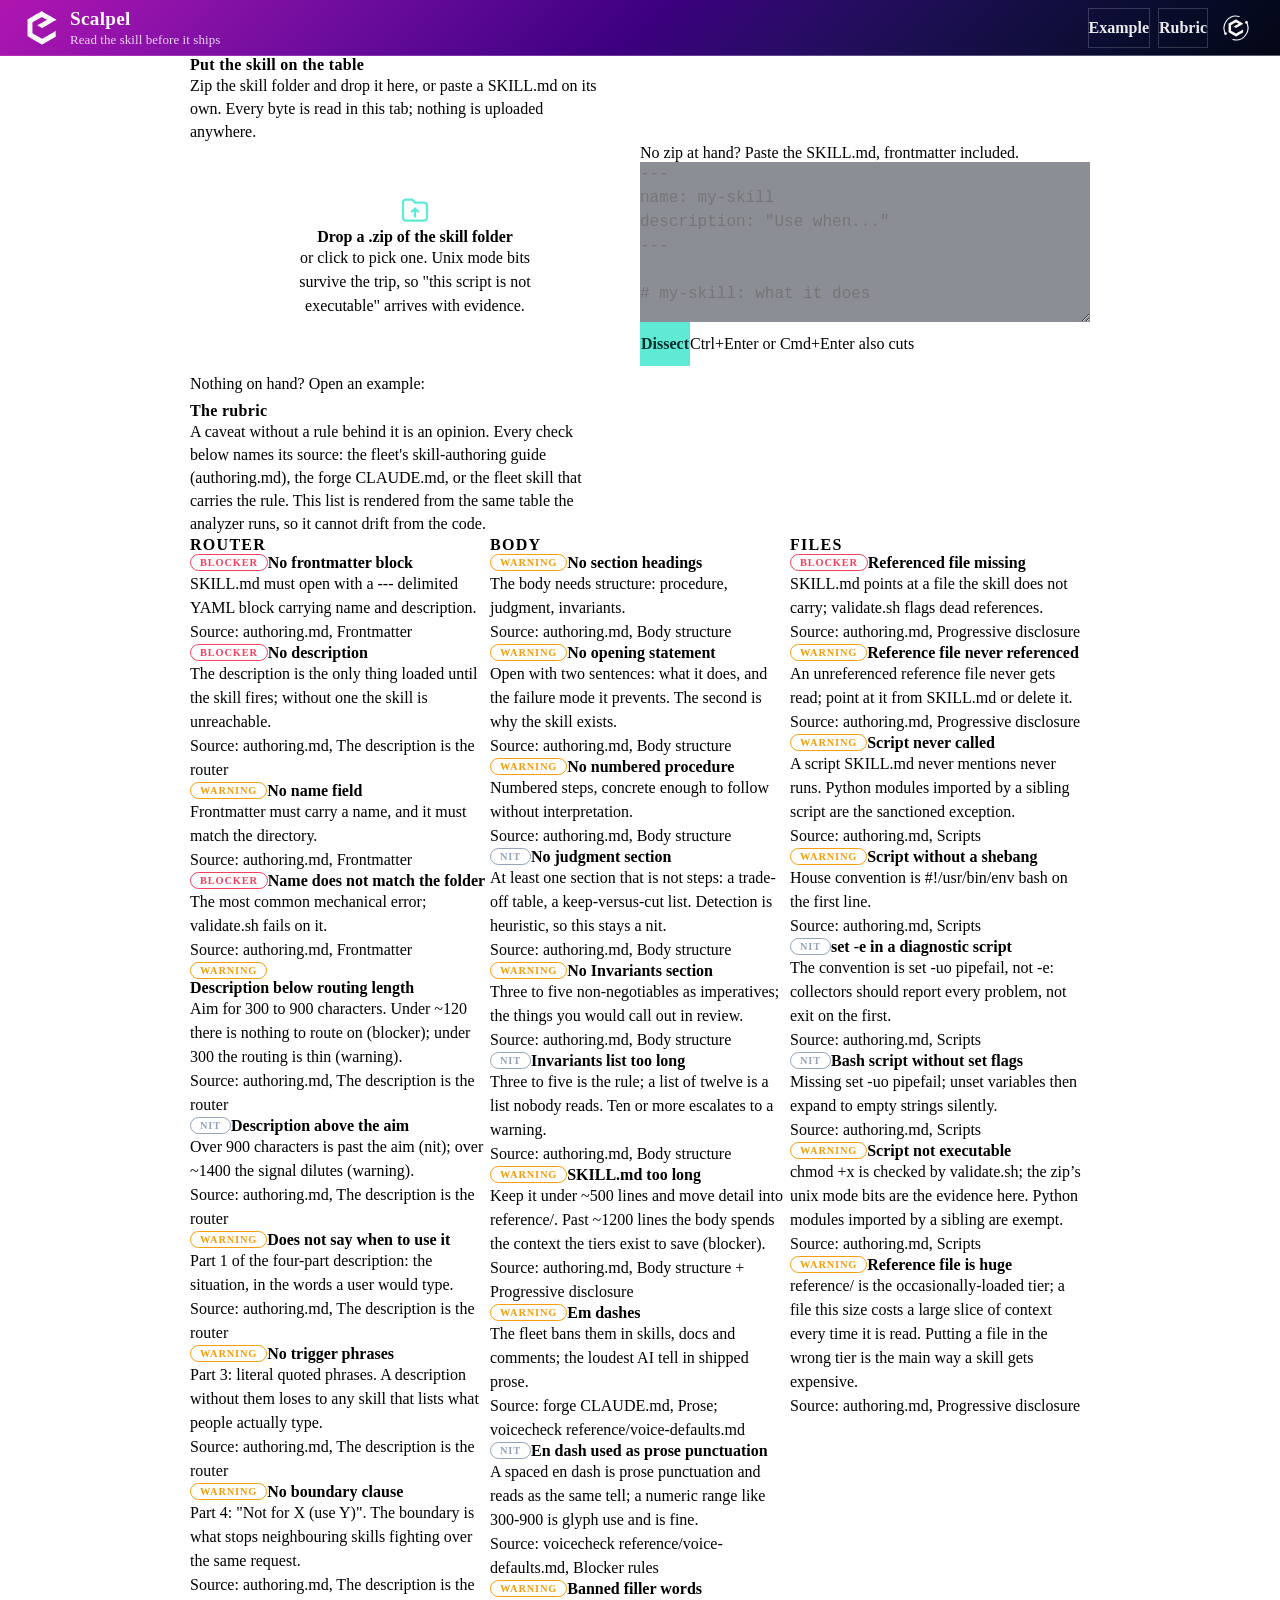
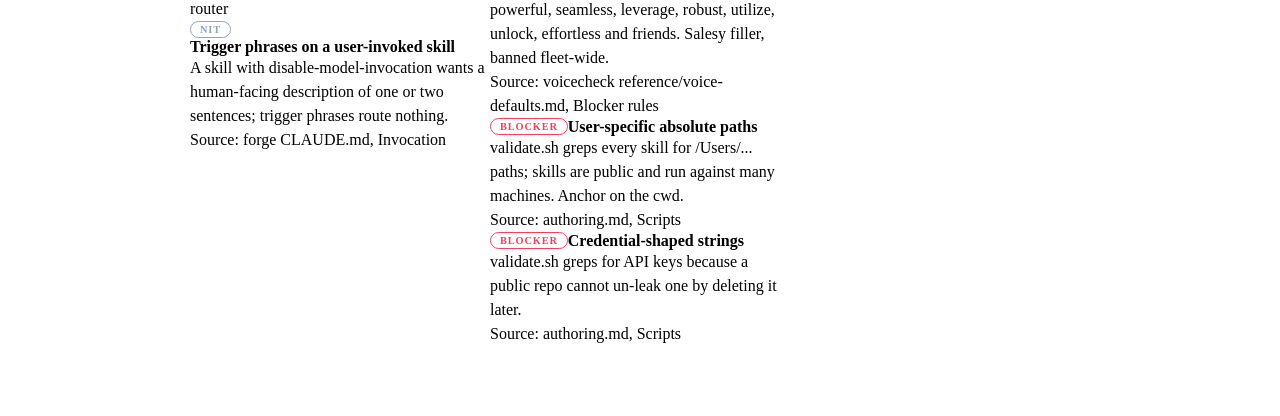
<file: index.html>
<!DOCTYPE html>
<html lang="en">
<head>
  <meta charset="UTF-8">
  <meta name="viewport" content="width=device-width, initial-scale=1.0">
  <link rel="icon" type="image/svg+xml" href="/favicon.svg">
  <link rel="icon" type="image/x-icon" href="/favicon.ico" sizes="16x16 32x32 48x48">
  <link rel="apple-touch-icon" sizes="180x180" href="/apple-touch-icon.png">
  <meta name="apple-mobile-web-app-title" content="Scalpel">
  <link rel="manifest" href="/site.webmanifest">
  <meta name="neo-mark" content="on">
  <title>Scalpel | Skill Dissector</title>
  <meta name="description" content="Dissect a Claude skill from a zip or pasted SKILL.md: router quality, body structure, scripts and references, and the caveats to fix before it ships">
  <meta property="og:title" content="Scalpel: Skill Dissector">
  <meta property="og:description" content="Drop a skill zip or paste its SKILL.md, get the caveats to fix before it ships">
  <meta property="og:type" content="website">
  <meta property="og:url" content="https://scalpel.neorgon.com/">
  <meta property="og:site_name" content="Neorgon">
  <meta name="twitter:card" content="summary_large_image">
  <meta name="twitter:title" content="Scalpel: Skill Dissector">
  <meta name="twitter:description" content="Drop a skill zip or paste its SKILL.md, get the caveats to fix before it ships">
  <meta name="robots" content="index, follow">
  <link rel="canonical" href="https://scalpel.neorgon.com/">
  <meta property="og:locale" content="en_US">
  <meta name="theme-color" content="#040714">
  <meta property="og:image" content="https://scalpel.neorgon.com/og-preview.jpg">
  <meta property="og:image:width" content="1200">
  <meta property="og:image:height" content="630">
  <meta property="og:image:alt" content="Scalpel">
  <meta name="twitter:image" content="https://scalpel.neorgon.com/og-preview.jpg">
  <meta name="neo-version" content="1.0.0">
  <!-- Fleet design tokens: canonical, do not redeclare locally (PROJECTS.md section 5) -->
  <link rel="stylesheet" href="https://cdn.neorgon.org/v1.0.0/styles/base.css">
  <link rel="stylesheet" href="css/style.css">
  <!-- Neorgon Header Kit (vendored; ?header=live swaps CSS to CDN). Keep after style.css: the kit owns the header. -->
  <script>(function(){var m=location.search.match(/[?&]theme=([\w-]+)/)||document.cookie.match(/(?:^|;\s*)neo_theme=([\w-]+)/);if(m&&m[1]!=='default')document.documentElement.dataset.theme=decodeURIComponent(m[1]);})();</script>
  <link rel="stylesheet" href="css/neorgon-header.css">
  <link rel="stylesheet" href="css/neorgon-themes.css">
  <link rel="stylesheet" href="https://cdn.neorgon.org/v1.0.0/header/season.css">
  <script defer src="js/neorgon-header.js"></script>
  <!-- Neorgon Footer Kit (vendored). Pins the footer to the viewport floor on short
       pages and builds the meta bar + back-to-top. See packages/neorgon-ui/footer/README.md. -->
  <meta name="neo-repo" content="energon-a-secas/scalpel-site">
  <link rel="stylesheet" href="css/neorgon-footer.css">
  <script defer src="js/neorgon-footer.js"></script>
  <script type="application/ld+json">
  {
    "@context": "https://schema.org",
    "@type": "WebApplication",
    "name": "Scalpel",
    "description": "Dissect a Claude skill from a zip or pasted SKILL.md: router quality, body structure, scripts and references, and the caveats to fix before it ships",
    "url": "https://scalpel.neorgon.com/",
    "applicationCategory": "DeveloperApplication",
    "operatingSystem": "Any",
    "offers": { "@type": "Offer", "price": "0", "priceCurrency": "USD" },
    "author": { "@type": "Organization", "name": "Neorgon", "url": "https://neorgon.com/" }
  }
  </script>
</head>
<body>

  <a class="skip-link" href="#main">Skip to content</a>

  <header class="header-bar" data-header-mode="app">
    <div class="header-logo">
      <a href="./" class="header-title-link">
        <img src="https://cdn.neorgon.org/v1.0.0/energon-classic-logo.png" class="header-logo-img" alt="">
        <div class="header-title-wrap">
        <h1>Scalpel</h1>
        <div class="header-subtitle">Read the skill before it ships</div>
      
        </div>
      </a>
    </div>

    <div class="header-right">
      <div class="header-actions">
        <button type="button" class="btn btn--ghost btn--sm" id="exampleBtn" data-keep-mobile>Example</button>
        <a class="btn btn--ghost btn--sm" href="#rubric">Rubric</a>
      </div>
      <a class="header-home" href="https://neorgon.com/" title="neorgon.com" aria-label="Neorgon home">
        <svg class="nh-hub-icon" viewBox="0 0 24 24" fill="none" xmlns="http://www.w3.org/2000/svg" aria-hidden="true">
          <path d="M12 4.4 18.58 8.2 18.58 15.8 12 19.6 5.42 15.8 5.42 8.2Z" fill="currentColor" stroke="none"/>
          <g class="nh-orbit">
            <path d="M2.47 17.50 A11.0 11.0 0 0 1 14.85 1.37" fill="none" stroke="currentColor" stroke-width="1.05" stroke-linecap="round"/>
            <path d="M21.53 6.50 A11.0 11.0 0 0 1 9.15 22.63" fill="none" stroke="currentColor" stroke-width="1.05" stroke-linecap="round"/>
            <circle cx="21.71" cy="6.84" r="1.25" fill="currentColor"/>
            <circle cx="2.29" cy="17.16" r="1.25" fill="currentColor"/>
          </g>
        </svg>
      </a>
    </div>
  </header>

  <main id="main">
    <div class="container stack">

      <section class="section" id="inputSection" aria-labelledby="input-title">
        <div class="section__titles">
          <h2 class="section__title" id="input-title">Put the skill on the table</h2>
          <p class="section__lead">
            Zip the skill folder and drop it here, or paste a SKILL.md on its own.
            Every byte is read in this tab; nothing is uploaded anywhere.
          </p>
        </div>

        <p class="last-summary" id="lastSummary" hidden></p>

        <div class="input-grid">
          <div class="drop-zone" id="dropZone" role="button" tabindex="0"
               aria-label="Drop a zip of the skill folder, or press Enter to pick one">
            <svg width="36" height="36" viewBox="0 0 24 24" fill="none" stroke="currentColor" stroke-width="1.5" aria-hidden="true">
              <path d="M4 7a2 2 0 0 1 2-2h4l2 2h6a2 2 0 0 1 2 2v8a2 2 0 0 1-2 2H6a2 2 0 0 1-2-2V7z"/>
              <path d="M12 11v6M9.5 13.5 12 11l2.5 2.5"/>
            </svg>
            <p class="drop-zone-title">Drop a .zip of the skill folder</p>
            <p class="drop-zone-sub">
              or click to pick one. Unix mode bits survive the trip, so
              "this script is not executable" arrives with evidence.
            </p>
          </div>

          <div class="paste-panel card">
            <label class="paste-label" for="pasteBox">No zip at hand? Paste the SKILL.md, frontmatter included.</label>
            <textarea id="pasteBox" spellcheck="false"
              placeholder="---&#10;name: my-skill&#10;description: &quot;Use when...&quot;&#10;---&#10;&#10;# my-skill: what it does"></textarea>
            <div class="toolbar">
              <button type="button" class="btn btn--primary" id="dissectBtn">Dissect</button>
              <span class="paste-hint">Ctrl+Enter or Cmd+Enter also cuts</span>
            </div>
          </div>
        </div>
        <input type="file" id="zipInput" accept=".zip" hidden>

        <div class="example-row">
          <span class="example-label">Nothing on hand? Open an example:</span>
          <button type="button" class="btn btn--ghost btn--sm" id="exampleGoodBtn">Well-formed skill</button>
          <button type="button" class="btn btn--ghost btn--sm" id="exampleBrokenBtn">Broken skill</button>
        </div>
      </section>

      <section class="section" id="reportSection" hidden aria-labelledby="report-title">
        <div class="section__titles">
          <h2 class="section__title" id="report-title">The caveat report</h2>
          <p class="section__lead">Grouped by severity; every finding cites the rule it comes from.</p>
        </div>
        <div class="stack stack--tight" id="reportBody"></div>
      </section>

      <section class="section" id="rubric" aria-labelledby="rubric-title">
        <div class="section__titles">
          <h2 class="section__title" id="rubric-title">The rubric</h2>
          <p class="section__lead">
            A caveat without a rule behind it is an opinion. Every check below names
            its source: the fleet's skill-authoring guide (authoring.md), the forge
            CLAUDE.md, or the fleet skill that carries the rule. This list is rendered
            from the same table the analyzer runs, so it cannot drift from the code.
          </p>
        </div>
        <div id="rubricList" class="rubric-grid"></div>
      </section>

    </div>
  </main>

  <footer class="neo-footer" data-footer-mode="minimal">
    Runs entirely in your browser: skills you drop here are read locally and never uploaded.
  </footer>

  <script type="module" src="js/app.js"></script>
</body>
</html>
</file>
<file: css/style.css>
/* ── Reset & base ──────────────────────────────────────────── */
*, *::before, *::after { margin: 0; padding: 0; box-sizing: border-box; }

/*
 * ── Design tokens ─────────────────────────────────────────────
 *
 * Canonical tokens (colors, font, type scale, spacing, radii) come from the CDN:
 *   https://cdn.neorgon.org/v1.0.0/styles/base.css   (linked in index.html)
 * Do NOT redeclare them here, a local copy is how the fleet drifted. The block
 * below holds only what base.css does not define, plus the per-site accent.
 *
 * Motion: base.css still ships --ease-snap (bounce) for legacy sites, but it is
 * deprecated for new work (impeccable law: ease-out exponential, no bounce).
 * Use --ease-out below.
 */

:root {
  /* Per-site identity, set to this site's hub card accent (PROJECTS.md section 4) */
  --accent: #5eead4;
  --accent-bright: #99f6e4;
  --accent-ink: #052e2b; /* readable text on the light teal accent */

  /* Severity palette for the caveat report */
  --sev-blocker: #f43f5e;
  --sev-warning: #f59e0b;
  --sev-nit: #94a3b8;

  /* Site extras base.css does not define */
  --surface-toast: #1a1730;
  --danger: #e11d48;
  --danger-hover: #f43f5e;
  --ease-out: cubic-bezier(0.22, 1, 0.36, 1);
  --control-height: 44px;
  --control-height-sm: 36px;
  --shadow-card: 0 12px 28px rgba(15, 23, 42, 0.5);
  --shadow-modal: 0 24px 48px rgba(2, 6, 23, 0.58);
  --z-sticky-header: 200;
  --z-modal: 400;
  --z-toast: 500;
}

/* Author display values (e.g. .section/.stack flex) would otherwise defeat the
   hidden attribute, restore its authority once, globally. */
[hidden] { display: none !important; }

html { height: 100%; }
body {
  font-family: var(--font);
  background: var(--bg);
  min-height: 100%;
  color: var(--text-primary);
  display: flex; flex-direction: column;
}

body.modal-open {
  overflow: hidden;
}

main#main {
  flex: 1;
  display: flex;
  flex-direction: column;
  min-height: 0;
  width: 100%;
}

/* ── Layout ────────────────────────────────────────────────── */
/*
 * GOTCHA: body { display:flex; flex-direction:column } + margin: 0 auto
 * on a child collapses its width, always pair with width: 100%.
 *
 * GOTCHA: External images (YouTube ggpht, Gravatar, etc.) may block loading
 * when the Referer header points to localhost or an unknown origin. Fix:
 * 1. Add <meta name="referrer" content="no-referrer"> in <head> (global)
 * 2. Or add referrerpolicy="no-referrer" on each <img> tag
 */
.container {
  max-width: 900px;
  width: 100%;
  margin: 0 auto;
  padding: var(--space-6);
  flex: 1;
}

/* Vertical rhythm: use inside .container or nested regions */
.stack {
  display: flex;
  flex-direction: column;
  gap: var(--space-6);
}
.stack--tight { gap: var(--space-4); }
.stack--loose { gap: var(--space-8); }

/* Page section: title row + body (replaces “card everything” for grouping) */
.section {
  display: flex;
  flex-direction: column;
  gap: var(--space-4);
}
.section__header {
  display: flex;
  flex-wrap: wrap;
  align-items: flex-end;
  justify-content: space-between;
  gap: var(--space-4);
}
.section__titles {
  display: flex;
  flex-direction: column;
  gap: var(--space-1);
  min-width: 0;
}
.section__title {
  font-size: var(--text-xl);
  font-weight: 600;
  letter-spacing: 0.02em;
  color: var(--text-primary);
}
.section__lead {
  font-size: var(--text-sm);
  color: var(--text-muted);
  line-height: 1.45;
  max-width: 52ch;
}
.section__lead code {
  font-family: ui-monospace, SFMono-Regular, Menlo, Monaco, Consolas, "Liberation Mono", monospace;
  font-size: 0.92em;
  color: var(--text-secondary);
}
.stack > .card { margin-bottom: 0; }
.toolbar {
  display: flex;
  flex-wrap: wrap;
  align-items: center;
  gap: var(--space-2);
}

/* ── Header ────────────────────────────────────────────────────
 * Owned by the Neorgon Header Kit (css/neorgon-header.css, canonical
 * source: packages/neorgon-ui/header/). Do NOT style .header-bar,
 * .header-logo*, .header-title-link, .header-subtitle, .header-right,
 * .header-actions, or .header-home here. Auth styles (.auth-*) stay
 * site-owned below.
 */
nav {
  display: flex;
  align-items: center;
  gap: var(--space-2);
}

/* ── Buttons (canonical) ─────────────────────────────────────
 * Use .btn + a variant. Aliases: .nav-link = toolbar ghost; .auth-* map below.
 */
.btn {
  display: inline-flex;
  align-items: center;
  justify-content: center;
  gap: var(--space-2);
  min-height: var(--control-height);
  padding: 0 var(--space-4);
  border-radius: var(--radius-sm);
  font-family: inherit;
  font-size: var(--text-sm);
  font-weight: 600;
  line-height: 1.2;
  text-decoration: none;
  cursor: pointer;
  border: 1px solid transparent;
  background: transparent;
  color: var(--text-primary);
  transition:
    background-color var(--dur),
    color var(--dur),
    border-color var(--dur),
    box-shadow var(--dur),
    transform var(--dur-fast);
  -webkit-tap-highlight-color: transparent;
}
.btn:disabled,
.btn[aria-disabled="true"] {
  opacity: 0.45;
  cursor: not-allowed;
  pointer-events: none;
}
.btn--sm {
  min-height: var(--control-height-sm);
  padding: 0 var(--space-3);
  font-size: var(--text-xs);
}
.btn--block { width: 100%; }
.btn--icon {
  min-width: var(--control-height);
  padding: 0;
}
.btn--primary {
  background: var(--accent);
  color: #fff;
  border-color: transparent;
}
.btn--primary:hover { background: var(--accent-bright); }
.btn--secondary {
  background: var(--surface-2);
  color: var(--text-primary);
  border-color: var(--border-strong);
}
.btn--secondary:hover {
  background: rgba(255, 255, 255, 0.1);
}
.btn--ghost {
  background: transparent;
  color: rgba(255,255,255,0.92);
  border-color: rgba(255,255,255,0.18);
}
.btn--ghost:hover {
  background: rgba(255,255,255,0.1);
  color: #fff;
}
.btn--danger {
  background: var(--danger);
  color: #fff;
  border-color: transparent;
}
.btn--danger:hover { background: var(--danger-hover); }

/* Toolbar ghost (header nav), same as .btn.btn--ghost.btn--sm */
.nav-link {
  display: inline-flex;
  align-items: center;
  justify-content: center;
  min-height: var(--control-height);
  padding: 0 var(--space-3);
  border: 1px solid rgba(255,255,255,0.18);
  border-radius: var(--radius-sm);
  background: transparent;
  color: rgba(255,255,255,0.92);
  cursor: pointer;
  font-family: inherit;
  font-size: var(--text-sm);
  font-weight: 600;
  transition: background-color var(--dur), color var(--dur), border-color var(--dur);
}
.nav-link:hover {
  background: rgba(255,255,255,0.1);
  color: #fff;
}

.auth-toggle {
  display: flex;
  align-items: center;
  justify-content: center;
  min-width: var(--control-height);
  min-height: var(--control-height);
  padding: 0;
  border: 1px solid rgba(255,255,255,0.18);
  border-radius: var(--radius-sm);
  background: transparent;
  color: rgba(255,255,255,0.92);
  cursor: pointer;
  font-family: inherit;
  transition: background-color var(--dur), color var(--dur), border-color var(--dur);
}
.auth-toggle:hover {
  background: rgba(255,255,255,0.1);
  color: #fff;
}
.auth-toggle svg {
  width: 22px;
  height: 22px;
  flex-shrink: 0;
  display: block;
}
.auth-toggle.logged-in { color: var(--accent); }
.auth-toggle.logged-in svg circle:nth-of-type(2) {
  fill: currentColor;
  stroke: none;
}

/* ── Sheet (inline panel under header), not a modal ─────────
 * Use for auth, filters, compact forms. No backdrop; page scrolls.
 * For blocking overlays use .modal below.
 */
.auth-panel {
  background: rgba(255,255,255,0.02);
  border-bottom: 1px solid var(--border-subtle);
  max-height: 0;
  overflow: hidden;
  transition: max-height 0.3s ease-out;
}
.auth-panel.open { max-height: 300px; }
.auth-panel-inner {
  padding: var(--space-6);
  max-width: 400px;
  margin: 0 auto;
}
.auth-tabs {
  display: flex;
  gap: var(--space-2);
  margin-bottom: var(--space-4);
}
.auth-tab {
  flex: 1;
  min-height: var(--control-height-sm);
  padding: 0 var(--space-4);
  border: 1px solid var(--border);
  border-radius: var(--radius-sm);
  background: transparent;
  color: var(--text-muted);
  cursor: pointer;
  font-family: inherit;
  font-size: var(--text-sm);
  font-weight: 600;
  transition: background-color var(--dur), color var(--dur), border-color var(--dur);
}
.auth-tab.active {
  background: var(--surface-2);
  color: var(--text-primary);
  border-color: var(--border-strong);
}
.auth-form input {
  width: 100%;
  padding: var(--space-3) var(--space-4);
  margin-bottom: var(--space-3);
  border: 1px solid var(--border);
  border-radius: var(--radius-sm);
  background: var(--surface-1);
  color: var(--text-primary);
  font-size: var(--text-sm);
  font-family: inherit;
}
.auth-submit {
  width: 100%;
  min-height: var(--control-height);
  padding: 0 var(--space-4);
  border: none;
  border-radius: var(--radius-sm);
  background: var(--accent);
  color: #fff;
  font-family: inherit;
  font-weight: 600;
  font-size: var(--text-sm);
  cursor: pointer;
  transition: background-color var(--dur);
}
.auth-submit:hover { background: var(--accent-bright); }
#authUser {
  display: flex;
  align-items: center;
  justify-content: space-between;
  gap: var(--space-4);
}
.auth-username {
  color: var(--text-primary);
  font-weight: 600;
}
.auth-logout {
  min-height: var(--control-height-sm);
  padding: 0 var(--space-3);
  border: 1px solid var(--border);
  border-radius: var(--radius-sm);
  background: transparent;
  color: var(--text-muted);
  cursor: pointer;
  font-family: inherit;
  font-size: var(--text-sm);
  font-weight: 600;
  transition: background-color var(--dur), color var(--dur), border-color var(--dur);
}
.auth-logout:hover {
  background: var(--surface-2);
  color: var(--text-primary);
}
.auth-divider {
  height: 1px;
  background: var(--border-subtle);
}

/* ── Modal (blocking overlay) ──────────────────────────────── */
.modal[hidden] {
  display: none !important;
}
.modal {
  position: fixed;
  inset: 0;
  z-index: var(--z-modal);
  display: flex;
  align-items: center;
  justify-content: center;
  padding: var(--space-4);
}
.modal__backdrop {
  position: absolute;
  inset: 0;
  background: rgba(2, 4, 12, 0.85);
  -webkit-backdrop-filter: blur(10px); /* Safari still needs the prefix */
  backdrop-filter: blur(10px);
}
.modal__dialog {
  position: relative;
  z-index: 1;
  display: flex;
  flex-direction: column;
  width: min(100%, 520px);
  max-height: min(90vh, 680px);
  overflow: hidden;
  background: var(--surface-1);
  border: 1px solid var(--border-strong);
  border-radius: var(--radius-lg);
  box-shadow: var(--shadow-modal);
}
/* For modals holding option grids or editors, narrow dialogs cramp them */
.modal__dialog--wide {
  width: min(100%, 760px);
}
.modal__header {
  display: flex;
  align-items: center;
  justify-content: space-between;
  gap: var(--space-4);
  padding: var(--space-4) var(--space-6);
  border-bottom: 1px solid var(--border-subtle);
}
.modal__header h2 {
  font-size: var(--text-lg);
  font-weight: 600;
  color: var(--text-primary);
}
.modal__body {
  padding: var(--space-6);
  overflow: auto;
  font-size: var(--text-sm);
  color: var(--text-secondary);
  line-height: 1.55;
}
.modal__body code {
  font-family: ui-monospace, SFMono-Regular, Menlo, Monaco, Consolas, "Liberation Mono", monospace;
  font-size: 0.9em;
  color: var(--text-primary);
}
.modal__footer {
  display: flex;
  flex-wrap: wrap;
  justify-content: flex-end;
  gap: var(--space-2);
  padding: var(--space-4) var(--space-6);
  border-top: 1px solid var(--border-subtle);
}

/* ── Card ──────────────────────────────────────────────────── */
/*
 * GOTCHA: backdrop-filter creates a stacking context, dropdowns inside
 * a card can be clipped by a later card's stacking context. Fix by adding
 * position: relative; z-index: 10 to the card that owns the open dropdown.
 *
 * Default: static surface (no hover lift, avoids generic “dashboard demo”).
 * Use .card--interactive for raised hover + entrance motion.
 *
 * GOTCHA: a <button> or <a> used AS a card does not inherit body text color ,
 * buttons default to canvas text (near-black), rendering invisible on the dark
 * bg. When a card is an interactive element, set color: var(--text-primary)
 * and font-family: var(--font) explicitly on it.
 */
.card {
  background: var(--surface-1);
  border: 1px solid var(--border);
  border-radius: var(--radius-lg);
  padding: var(--space-6);
  margin-bottom: var(--space-6);
  backdrop-filter: blur(10px);
  transition: border-color var(--dur), box-shadow var(--dur);
}
.card:hover {
  border-color: var(--border-strong);
  box-shadow: 0 8px 20px rgba(15, 23, 42, 0.45);
}
.card--interactive {
  transition:
    transform var(--dur) ease-out,
    box-shadow var(--dur) ease-out,
    border-color var(--dur);
  animation: fadeIn 0.35s ease-out both;
}
.card--interactive:hover {
  transform: translateY(-3px);
  box-shadow: var(--shadow-card);
  border-color: var(--border-strong);
}
.card--enter {
  animation: fadeIn 0.35s ease-out both;
}
.card--flat:hover {
  box-shadow: none;
}
/* Card with an action row, in an equal-height grid: pin the toolbar to the
   bottom so buttons align across cards whose text wraps differently. */
.card--actions {
  display: flex;
  flex-direction: column;
}
.card--actions > .toolbar:last-child {
  margin-top: auto;
}

/* ── Button press feedback ─────────────────────────────────── */
button:active,
.btn:active,
.nav-link:active,
.auth-toggle:active,
.auth-tab:active,
.auth-submit:active,
.auth-logout:active {
  transform: scale(0.98);
  transition-duration: var(--dur-fast);
}

@keyframes fadeIn {
  from { opacity: 0; transform: translateY(6px); }
  to   { opacity: 1; transform: translateY(0); }
}

/* ── Skeleton loading ──────────────────────────────────────── */
@keyframes shimmer { to { background-position: -200% 0; } }
.skeleton {
  background: linear-gradient(90deg, var(--surface-1) 25%, var(--surface-2) 50%, var(--surface-1) 75%);
  background-size: 200% 100%;
  animation: shimmer 1.5s ease-in-out infinite;
  border-radius: var(--radius);
}

/* ── Toast ─────────────────────────────────────────────────── */
.toast {
  position: fixed;
  bottom: var(--space-6);
  right: var(--space-6);
  z-index: var(--z-toast);
  max-width: min(360px, calc(100vw - var(--space-8)));
  background: var(--surface-toast);
  border: 1px solid var(--border);
  border-radius: var(--radius);
  padding: var(--space-3) var(--space-4);
  font-size: var(--text-sm);
  color: var(--text-primary);
  box-shadow: var(--shadow-card);
  pointer-events: none;
  transform: translateY(8px);
  opacity: 0;
  transition: opacity 0.2s ease-out, transform 0.2s ease-out;
}
.toast.visible {
  opacity: 1;
  transform: translateY(0);
}

/* ── Footer ────────────────────────────────────────────────────
   Owned by the Neorgon Footer Kit (css/neorgon-footer.css).
   Don't add .neo-footer rules here, edit packages/neorgon-ui/footer/
   and re-run sync-footer.sh. */

/* ── Focus styles ──────────────────────────────────────────── */
:focus-visible {
  outline: 2px solid var(--accent-bright);
  outline-offset: 2px;
}

/* ── Skip link ─────────────────────────────────────────────── */
.skip-link {
  position: absolute;
  top: -100%;
  left: var(--space-4);
  z-index: 1000;
  padding: var(--space-2) var(--space-4);
  background: var(--accent-bright);
  color: #000;
  font-weight: 600;
  font-size: var(--text-sm);
  border-radius: 0 0 var(--radius-sm) var(--radius-sm);
  text-decoration: none;
  transition: top var(--dur);
}
.skip-link:focus { top: 0; }

/* ── Reduced motion ────────────────────────────────────────── */
@media (prefers-reduced-motion: reduce) {
  *, *::before, *::after {
    animation-duration: 0.01ms !important;
    animation-iteration-count: 1 !important;
    transition: none !important;
  }
  .card--interactive:hover { transform: none; }
}

/* ── Responsive ────────────────────────────────────────────── */
@media (max-width: 600px) {
  .container { padding: var(--space-4); }
  .toast {
    left: var(--space-4);
    right: var(--space-4);
    max-width: none;
  }
}

/* ── Scalpel: input surfaces ───────────────────────────────── */
/* The accent is a light teal, so accent-filled controls take dark text. */
.btn--primary,
.btn--primary:hover { color: var(--accent-ink); }

.last-summary {
  font-size: var(--text-sm);
  color: var(--text-muted);
}

.input-grid {
  display: grid;
  grid-template-columns: 1fr 1fr;
  gap: var(--space-4);
  align-items: stretch;
}

.drop-zone {
  display: flex;
  flex-direction: column;
  align-items: center;
  justify-content: center;
  gap: var(--space-3);
  text-align: center;
  padding: var(--space-6);
  border: 2px dashed var(--border-strong);
  border-radius: var(--radius-md, 12px);
  color: var(--text-muted);
  cursor: pointer;
  transition: border-color var(--dur), background-color var(--dur), color var(--dur);
}
.drop-zone:hover,
.drop-zone:focus-visible,
.drop-zone--over {
  border-color: var(--accent);
  color: var(--text-primary);
  background: rgba(94, 234, 212, 0.06);
}
.drop-zone svg { color: var(--accent); }
.drop-zone-title {
  font-size: var(--text-base, 1rem);
  font-weight: 600;
  color: var(--text-primary);
}
.drop-zone-sub {
  font-size: var(--text-xs);
  max-width: 34ch;
  line-height: 1.5;
}

.paste-panel {
  display: flex;
  flex-direction: column;
  gap: var(--space-3);
}
.paste-label {
  font-size: var(--text-sm);
  color: var(--text-muted);
}
#pasteBox {
  width: 100%;
  min-height: 160px;
  flex: 1;
  resize: vertical;
  padding: var(--space-3);
  background: rgba(2, 6, 23, 0.45);
  color: var(--text-primary);
  border: 1px solid var(--border-strong);
  border-radius: var(--radius-sm);
  font-family: ui-monospace, SFMono-Regular, Menlo, Monaco, Consolas, monospace;
  font-size: var(--text-xs);
  line-height: 1.5;
}
#pasteBox:focus-visible { border-color: var(--accent); }
.paste-hint {
  font-size: var(--text-xs);
  color: var(--text-muted);
}

.example-row {
  display: flex;
  flex-wrap: wrap;
  align-items: center;
  gap: var(--space-3);
}
.example-label {
  font-size: var(--text-sm);
  color: var(--text-muted);
}

/* ── Scalpel: report ───────────────────────────────────────── */
.report-head { display: flex; flex-direction: column; gap: var(--space-3); }
.report-title-row {
  display: flex;
  flex-wrap: wrap;
  align-items: baseline;
  gap: var(--space-3);
}
.report-name { font-size: var(--text-xl); font-weight: 700; }
.source-chip {
  font-size: var(--text-xs);
  color: var(--text-muted);
  border: 1px solid var(--border-strong);
  border-radius: 999px;
  padding: 2px 10px;
  white-space: nowrap;
}

.verdict { font-size: var(--text-sm); font-weight: 600; }
.verdict--blocker { color: var(--sev-blocker); }
.verdict--warning { color: var(--sev-warning); }
.verdict--nit { color: var(--text-primary); }
.verdict--clean { color: var(--accent); }

.grade-row { display: flex; flex-wrap: wrap; gap: var(--space-3); }
.grade-chip {
  display: flex;
  align-items: center;
  gap: var(--space-2);
  padding: var(--space-2) var(--space-3);
  border-radius: var(--radius-sm);
  border: 1px solid var(--border-strong);
  background: rgba(2, 6, 23, 0.35);
}
.grade-letter {
  font-size: var(--text-lg, 1.2rem);
  font-weight: 800;
  line-height: 1;
}
.grade-label { font-size: var(--text-xs); color: var(--text-muted); }
.grade-a .grade-letter { color: var(--accent); }
.grade-b .grade-letter { color: #a7f3d0; }
.grade-c .grade-letter { color: var(--sev-warning); }
.grade-d .grade-letter { color: var(--sev-blocker); }

.count-line { font-size: var(--text-xs); color: var(--text-muted); }

.sev-group { display: flex; flex-direction: column; gap: var(--space-3); margin-top: var(--space-4); }
.sev-group-title { font-size: var(--text-base, 1rem); font-weight: 700; }

.finding {
  --sev: var(--sev-nit);
  border: 1px solid color-mix(in srgb, var(--sev) 45%, var(--border-strong));
  border-radius: var(--radius-sm);
  padding: var(--space-4);
  background: color-mix(in srgb, var(--sev) 6%, rgba(2, 6, 23, 0.3));
  display: flex;
  flex-direction: column;
  gap: var(--space-2);
}
.finding--blocker { --sev: var(--sev-blocker); }
.finding--warning { --sev: var(--sev-warning); }
.finding--clean { --sev: var(--accent); }

.finding-head { display: flex; align-items: center; gap: var(--space-3); flex-wrap: wrap; }
.finding-head h4 { font-size: var(--text-sm); font-weight: 700; }
.finding-detail { font-size: var(--text-sm); color: var(--text-muted); line-height: 1.5; }
.finding-evidence {
  margin: 0;
  padding-left: var(--space-5);
  font-family: ui-monospace, SFMono-Regular, Menlo, Monaco, Consolas, monospace;
  font-size: var(--text-xs);
  color: var(--text-muted);
  line-height: 1.6;
  overflow-wrap: anywhere;
}
.finding-rule { font-size: var(--text-xs); color: var(--accent); }

.sev-badge {
  font-size: 0.65rem;
  font-weight: 700;
  letter-spacing: 0.08em;
  text-transform: uppercase;
  border-radius: 999px;
  padding: 2px 9px;
  border: 1px solid currentColor;
  flex-shrink: 0;
}
.sev-blocker { color: var(--sev-blocker); }
.sev-warning { color: var(--sev-warning); }
.sev-nit { color: var(--sev-nit); }

.report-aside {
  border: 1px solid var(--border-strong);
  border-radius: var(--radius-sm);
  padding: var(--space-4);
  font-size: var(--text-sm);
  color: var(--text-muted);
  margin-top: var(--space-4);
}
.report-aside h3 { font-size: var(--text-sm); color: var(--text-primary); margin-bottom: var(--space-2); }
.report-aside ul { padding-left: var(--space-5); display: flex; flex-direction: column; gap: var(--space-1); }
.report-aside summary { cursor: pointer; color: var(--text-primary); font-weight: 600; font-size: var(--text-sm); }

.inv-scroll { overflow-x: auto; margin-top: var(--space-3); }
.inv-table { width: 100%; border-collapse: collapse; font-size: var(--text-xs); }
.inv-table th, .inv-table td {
  text-align: left;
  padding: var(--space-1) var(--space-3) var(--space-1) 0;
  border-bottom: 1px solid var(--border, rgba(255,255,255,0.08));
  white-space: nowrap;
}
.inv-path { font-family: ui-monospace, SFMono-Regular, Menlo, Monaco, Consolas, monospace; }
.inv-mode { font-family: ui-monospace, SFMono-Regular, Menlo, Monaco, Consolas, monospace; }
.exec-mark { color: var(--accent); font-weight: 700; }

/* ── Scalpel: rubric ───────────────────────────────────────── */
.rubric-grid {
  display: grid;
  grid-template-columns: repeat(auto-fit, minmax(260px, 1fr));
  gap: var(--space-4);
  align-items: start;
}
.rubric-dim h3 {
  font-size: var(--text-sm);
  text-transform: uppercase;
  letter-spacing: 0.08em;
  color: var(--text-muted);
  margin-bottom: var(--space-3);
}
.rubric-rules {
  list-style: none;
  display: flex;
  flex-direction: column;
  gap: var(--space-3);
}
.rubric-rules li {
  border: 1px solid var(--border-strong);
  border-radius: var(--radius-sm);
  padding: var(--space-3);
  display: flex;
  flex-direction: column;
  gap: var(--space-1);
}
.rubric-rule-head {
  display: flex;
  align-items: center;
  gap: var(--space-2);
  flex-wrap: wrap;
  font-size: var(--text-sm);
}
.rubric-rules p { font-size: var(--text-xs); color: var(--text-muted); line-height: 1.5; }

@media (max-width: 720px) {
  .input-grid { grid-template-columns: 1fr; }
}
</file>
<file: css/neorgon-header.css>
/* ══════════════════════════════════════════════════════════════
   Neorgon Header Kit — header.css
   Canonical source: packages/neorgon-ui/header/
   Vendored per site as css/neorgon-header.css — do not edit copies.
   Live CDN: https://cdn.neorgon.org/v1.0.0/header/header.css
   ══════════════════════════════════════════════════════════════ */

:root {
  /* Geometry */
  --header-h: 68px;
  --header-h-app: 56px;
  --header-control-h: 40px; /* every header control (buttons, ⋯, palette, home) shares this height */
  /* Logo height. A token, not a literal, so a site can make the mark carry more
     weight without forking the kit. Default 36px = the historical value, so
     nothing changes for a site that never sets it. The bar is 68px with no
     vertical padding, so ~52px is the practical ceiling before the mark starts
     to look wedged against the edges. */
  --header-logo-h: 36px;
  --header-logo-h-mobile: 28px;

  /* Palette — themes override these (see themes.css) */
  --header-bg-start: #B015B0;
  --header-bg-mid: #3D0080;
  --header-bg-end: #040714;
  /* Kept here for anything that references the composed gradient, but the
     authoritative copy is re-declared on .header-bar below — see the note
     there before changing either. */
  --header-bg: linear-gradient(in oklch 135deg, var(--header-bg-start) 0%, var(--header-bg-mid) 50%, var(--header-bg-end) 100%);
  --header-glass: rgba(0, 9, 18, .35);
  --header-text: #f9f9f9;
  --header-text-dim: rgba(255, 255, 255, .72);
  --header-border: rgba(255, 255, 255, .07);
  --header-border-strong: rgba(255, 255, 255, .22);
  --header-accent: #e879f9;
  --header-menu-bg: #10142a;
  --header-menu-hover: rgba(255, 255, 255, .08);

  /* Focus ring — near-white with a whisper of the brand hue so it never
     reads as a stray browser default. 5.77:1 (bright end) to 17.98:1
     (dark end) against the bar, 16.54:1 on the menu. Themes may override. */
  --header-focus: oklch(0.97 0.02 320);
  --header-focus-w: 2px;

  /* Icon sizing. Two tokens: a filled glyph reads heavier than a stroked
     one in the same box, so the solid home icon is set smaller to match
     optically. */
  --header-icon: 22px;        /* stroked glyphs (palette) */
  --header-icon-solid: 20px;  /* filled glyphs (home) */

  /* ease-out-quart: fast start, long settle, no overshoot. */
  --header-ease: cubic-bezier(.22, 1, .36, 1);
  --header-ease-in: cubic-bezier(.55, 0, 1, .45);
}

/* Colour judgements about the DEFAULT gradient specifically. Scoped to
   html:not([data-theme]) because themes.css sets these per theme at the
   same specificity as :root — a :root override here would silently
   overwrite all five palettes. Every consumer below pairs them with a
   var() fallback to the theme's own token. */
html:not([data-theme]) {
  /* --header-border-strong (.22) measures 1.91-1.95:1 on the bar, below
     the 3:1 WCAG 1.4.11 needs for a control boundary. .42 gives 3.73-4.02:1. */
  --header-control-border: rgba(255, 255, 255, .42);

  /* --header-bg-end (#040714) is identical to the standard page
     background, so a flat hairline measures 1.14:1 on the right half.
     The bar's luminance swings 43x left-to-right, so the edge ramps too. */
  --header-edge-from: rgba(255, 255, 255, .10);
  --header-edge-to: rgba(255, 255, 255, .34);

  /* .72 measures 4.14:1 at the start of the subtitle span — below AA.
     Split from the icon colour, which only needs 3:1 as non-text. */
  --header-text-dim: rgba(255, 255, 255, .82);
  --header-icon-color: rgba(255, 255, 255, .78);
}

/* ══════════════════════════════════════════════════════════════
   SKINS — site-level identity, opt-in per site
   ────────────────────────────────────────────────────────────
   A skin replaces the default magenta gradient for ONE site whose
   own palette clashes with it. Set it in the site's markup:

     <header class="header-bar" data-header-mode="content"
             data-header-skin="brass">

   This is NOT the theme system. Precedence, by design:

     visitor choice (?theme= / cookie)  >  season (CDN)  >  skin  >  kit default

   A site that should sit out every season keeps its skin with
   `<html lang="en" data-season="off">` — see season.css. That declines
   the fleet's decoration only; a visitor's ?theme= still wins.

   Named skins below are the reusable ones. For a one-off palette no
   other site would share, use `data-header-skin="custom"` and declare
   the tokens in the site's own CSS — contract at the end of this block.

   Two cascade facts make that ordering work, and both are easy to
   get wrong:

   1. A declaration ON .header-bar beats a value INHERITED from
      <html>, whatever the specificity. Visitor themes declare on
      <html>, so every skin is scoped `html:not([data-theme])` —
      the moment a visitor picks a theme, all skins stop matching.
   2. Season rules in season.css carry a matching
      `[data-header-skin]` selector one step more specific than the
      skin rules below, so an armed season still flips skinned
      sites. Do not raise the specificity here without raising it
      there too, or skinned sites will silently sit out the season.

   3. The Footer Kit's pieces (.neo-footer, and .neo-top and .neo-modal,
      which it appends to <body>) and the Beacon link sit outside
      .header-bar, so a skin declared only on the bar never reaches
      their focus rings and borders (queue #156). Every skin rule
      therefore names them too, behind `:has()` on <html>. That item is
      wrapped in `:is()` because :is() forgives a selector it cannot
      parse: a browser without :has() drops that one item, not the
      whole rule and with it the header's own skin. `:where()` inside
      :has() keeps it at (0,2,1), under an armed season's (0,3,2)
      pieces rule in season.css. The footer and beacon resolve the
      tokens on those pieces; see "Header-derived tokens" in footer.css.

   Each skin also sets --header-focus, a near-white in its own hue, so
   the header's focus rings and the Beacon's stop being the default's
   pink on a skinned site.

   Each skin re-tunes the edge ramp and control border for its own
   surface — those defaults are calibrated to the magenta gradient
   and are wrong on a black bar.
   ══════════════════════════════════════════════════════════════ */

/* ink — near-black neutral. The default choice for a site whose
   palette the magenta gradient fights. */
html:not([data-theme]) .header-bar[data-header-skin="ink"],
:is(html:not([data-theme]):has(:where(.header-bar[data-header-skin="ink"])) :is(.neo-footer, .neo-top, .neo-modal, .neo-beacon-link)) {
  --header-focus: oklch(0.97 0.01 255);
  --header-bg-start: #14161c;
  --header-bg-mid: #0b0d12;
  --header-bg-end: #050609;
  --header-glass: rgba(10, 12, 16, .55);
  --header-accent: #cbd5e1;
  --header-text: #f4f4f5;
  --header-text-dim: rgba(255, 255, 255, .78);
  --header-icon-color: rgba(255, 255, 255, .74);
  --header-border: rgba(255, 255, 255, .09);
  --header-border-strong: rgba(255, 255, 255, .24);
  --header-control-border: rgba(255, 255, 255, .44);
  --header-menu-bg: #14161c;
  --header-menu-hover: rgba(255, 255, 255, .09);
  /* A near-black bar sits close to the page in luminance at BOTH ends,
     so the edge has to be brighter than the gradient's ramp. */
  --header-edge-from: rgba(255, 255, 255, .26);
  --header-edge-to: rgba(255, 255, 255, .26);
}

/* carbon — flat true black, no gradient. The most restrained option;
   the hairline does all the separating. */
html:not([data-theme]) .header-bar[data-header-skin="carbon"],
:is(html:not([data-theme]):has(:where(.header-bar[data-header-skin="carbon"])) :is(.neo-footer, .neo-top, .neo-modal, .neo-beacon-link)) {
  --header-focus: oklch(0.97 0 0);
  --header-bg-start: #08080a;
  --header-bg-mid: #08080a;
  --header-bg-end: #08080a;
  --header-glass: rgba(0, 0, 0, .6);
  --header-accent: #e5e5e5;
  --header-text: #fafafa;
  --header-text-dim: rgba(255, 255, 255, .76);
  --header-icon-color: rgba(255, 255, 255, .72);
  --header-border: rgba(255, 255, 255, .12);
  --header-border-strong: rgba(255, 255, 255, .26);
  --header-control-border: rgba(255, 255, 255, .46);
  --header-menu-bg: #101012;
  --header-menu-hover: rgba(255, 255, 255, .1);
  --header-edge-from: rgba(255, 255, 255, .3);
  --header-edge-to: rgba(255, 255, 255, .3);
}

/* brass — warm dark, tuned to incident-runbook's #b8935f / #d8b280
   accents and its #040714 page background. */
html:not([data-theme]) .header-bar[data-header-skin="brass"],
:is(html:not([data-theme]):has(:where(.header-bar[data-header-skin="brass"])) :is(.neo-footer, .neo-top, .neo-modal, .neo-beacon-link)) {
  --header-focus: oklch(0.97 0.02 75);
  --header-bg-start: #2a2114;
  --header-bg-mid: #16120c;
  --header-bg-end: #040714;
  --header-glass: rgba(22, 18, 12, .5);
  --header-accent: #d8b280;
  --header-text: #f7f3ea;
  --header-text-dim: rgba(247, 243, 234, .8);
  --header-icon-color: rgba(216, 178, 128, .86);
  --header-border: rgba(216, 178, 128, .2);
  --header-border-strong: rgba(216, 178, 128, .38);
  --header-control-border: rgba(216, 178, 128, .55);
  --header-menu-bg: #17130d;
  --header-menu-hover: rgba(216, 178, 128, .14);
  --header-edge-from: rgba(216, 178, 128, .22);
  --header-edge-to: rgba(216, 178, 128, .34);
}

/* slate — cool blue-grey. Neutral without going fully black. */
html:not([data-theme]) .header-bar[data-header-skin="slate"],
:is(html:not([data-theme]):has(:where(.header-bar[data-header-skin="slate"])) :is(.neo-footer, .neo-top, .neo-modal, .neo-beacon-link)) {
  --header-focus: oklch(0.97 0.02 230);
  --header-bg-start: #33415a;
  --header-bg-mid: #1e293b;
  --header-bg-end: #0b1120;
  --header-glass: rgba(15, 23, 42, .5);
  --header-accent: #7dd3fc;
  --header-text: #f1f5f9;
  --header-text-dim: rgba(241, 245, 249, .8);
  --header-icon-color: rgba(226, 232, 240, .78);
  --header-border: rgba(148, 163, 184, .2);
  --header-border-strong: rgba(148, 163, 184, .36);
  --header-control-border: rgba(203, 213, 225, .5);
  --header-menu-bg: #16202f;
  --header-menu-hover: rgba(148, 163, 184, .16);
  --header-edge-from: rgba(148, 163, 184, .18);
  --header-edge-to: rgba(148, 163, 184, .34);
}

/* aurora — deep teal into cyan. For data/monitoring surfaces. */
html:not([data-theme]) .header-bar[data-header-skin="aurora"],
:is(html:not([data-theme]):has(:where(.header-bar[data-header-skin="aurora"])) :is(.neo-footer, .neo-top, .neo-modal, .neo-beacon-link)) {
  --header-focus: oklch(0.97 0.02 205);
  --header-bg-start: #0e7490;
  --header-bg-mid: #0a3d4d;
  --header-bg-end: #040714;
  --header-glass: rgba(8, 51, 68, .5);
  --header-accent: #67e8f9;
  --header-text: #ecfeff;
  --header-text-dim: rgba(236, 254, 255, .82);
  --header-icon-color: rgba(165, 243, 252, .82);
  --header-border: rgba(103, 232, 249, .2);
  --header-border-strong: rgba(103, 232, 249, .36);
  --header-control-border: rgba(165, 243, 252, .5);
  --header-menu-bg: #07222c;
  --header-menu-hover: rgba(103, 232, 249, .14);
  --header-edge-from: rgba(103, 232, 249, .2);
  --header-edge-to: rgba(103, 232, 249, .32);
}

/* ember — warm amber into rust. For alert/ops surfaces that want
   warmth without reading as the danger theme. */
html:not([data-theme]) .header-bar[data-header-skin="ember"],
:is(html:not([data-theme]):has(:where(.header-bar[data-header-skin="ember"])) :is(.neo-footer, .neo-top, .neo-modal, .neo-beacon-link)) {
  --header-focus: oklch(0.97 0.02 85);
  --header-bg-start: #9a3412;
  --header-bg-mid: #4a1608;
  --header-bg-end: #040714;
  --header-glass: rgba(74, 22, 8, .5);
  --header-accent: #fbbf24;
  --header-text: #fff7ed;
  --header-text-dim: rgba(255, 247, 237, .82);
  --header-icon-color: rgba(253, 230, 138, .84);
  --header-border: rgba(251, 191, 36, .2);
  --header-border-strong: rgba(251, 191, 36, .36);
  --header-control-border: rgba(253, 230, 138, .5);
  --header-menu-bg: #23120a;
  --header-menu-hover: rgba(251, 191, 36, .14);
  --header-edge-from: rgba(251, 191, 36, .2);
  --header-edge-to: rgba(251, 191, 36, .32);
}

/* jade — clinical emerald. Tuned to headpain-site's #059669 / #10b981
   accents on its #040714 page. For calm medical/health surfaces where
   both the magenta default and ember's warning-warmth read wrong. */
html:not([data-theme]) .header-bar[data-header-skin="jade"],
:is(html:not([data-theme]):has(:where(.header-bar[data-header-skin="jade"])) :is(.neo-footer, .neo-top, .neo-modal, .neo-beacon-link)) {
  --header-focus: oklch(0.97 0.02 165);
  --header-bg-start: #065f46;
  --header-bg-mid: #043b2c;
  --header-bg-end: #040714;
  --header-glass: rgba(4, 59, 44, .5);
  --header-accent: #6ee7b7;
  --header-text: #ecfdf5;
  --header-text-dim: rgba(236, 253, 245, .82);
  --header-icon-color: rgba(167, 243, 208, .84);
  --header-border: rgba(110, 231, 183, .2);
  --header-border-strong: rgba(110, 231, 183, .36);
  --header-control-border: rgba(167, 243, 208, .5);
  --header-menu-bg: #08251c;
  --header-menu-hover: rgba(110, 231, 183, .14);
  --header-edge-from: rgba(110, 231, 183, .2);
  --header-edge-to: rgba(110, 231, 183, .32);
}

/* ── custom — a site-authored skin ────────────────────────────────
   For a one-off palette that no named skin fits and that no other
   site would reuse. The kit deliberately ships NO tokens for this
   value: the site supplies them, and the kit stays out of the way.

     <header class="header-bar" data-header-skin="custom">

   In the site's own css/style.css, copy this selector EXACTLY — the
   scoping and the specificity are the whole contract:

     html:not([data-theme]) .header-bar[data-header-skin="custom"],
     html:not([data-theme]) :is(.neo-footer, .neo-top, .neo-modal, .neo-beacon-link) {
       --header-focus: …;
       --header-bg-start: …;  --header-bg-mid: …;  --header-bg-end: …;
       --header-accent: …;    --header-text: …;    --header-text-dim: …;
       --header-icon-color: …; --header-border: …; --header-border-strong: …;
       --header-control-border: …; --header-menu-bg: …; --header-menu-hover: …;
       --header-edge-from: …; --header-edge-to: …;
     }

   Why that exact selector, and nothing shorter:
     · `html:not([data-theme])` makes the skin collapse the instant a
       visitor picks a theme. Drop it and the site ignores ?theme=.
     · `[data-header-skin="custom"]` puts it at (0,3,1) — above the
       kit default, below an armed season's (0,4,2) skin variant. A
       bare `.header-bar { --header-bg-start: … }` is only (0,1,0)
       and the kit's own defaults would beat it.
     · The second line hands the same tokens to the Footer Kit's
       pieces and the Beacon link, which sit outside the bar. Without
       it the footer's focus rings stay the kit's magenta (queue #156).
       It is (0,2,1), below an armed season's (0,3,2) pieces rule, so
       a season still re-skins the footer. A site that only skins a
       page with no footer can leave it out.
   Set only the three gradient stops if that is all that clashes; the
   bar re-composes --header-bg from them (see .header-bar below).
   Only the three stops + accent are usually enough — but re-tune the
   edge ramp too if the bar is much darker or lighter than the default
   magenta, which those values are calibrated against. */

/* ── Bar ─────────────────────────────────────────────────────── */
.header-bar {
  position: sticky;
  top: 0;
  z-index: var(--z-sticky-header, 200);
  display: flex;
  align-items: center;
  gap: var(--space-3, 12px);
  height: var(--header-h);
  padding: 0 var(--space-6, 24px);
  /* Re-composed HERE, not only at :root. A custom property's var()
     references resolve on the element where that property is declared, so a
     --header-bg built at :root bakes in :root's start/mid/end and ignores any
     override made further down the tree. Declaring it on .header-bar means
     skins (and any site override on the bar) only need to set the three
     stops. Themes still work: they set the stops on <html>, which inherits
     down to here before this resolves. */
  --header-bg: linear-gradient(in oklch 135deg, var(--header-bg-start) 0%, var(--header-bg-mid) 50%, var(--header-bg-end) 100%);
  background: var(--header-bg);
  border-bottom: 1px solid var(--header-border);
  color: var(--header-text);
  --header-h-cur: var(--header-h);
}

/* Bottom edge as a ramp, not a flat hairline (see --header-edge-*).
   Degrades to the theme's flat --header-border where unsupported or
   where a theme defines no ramp of its own. */
html:not([data-theme]) .header-bar {
  border-image: linear-gradient(
    to right,
    var(--header-edge-from, rgba(255, 255, 255, .10)),
    var(--header-edge-to, rgba(255, 255, 255, .34))
  ) 1;
}
/* Hub is a floating glass plate, not a band welded to the page — the
   ramp would read as a seam. */
html:not([data-theme]) .header-bar[data-header-mode="hub"] {
  border-image: none;
  border-bottom-color: var(--header-border);
}

/* Mode: hub — transparent cozy glass, no gradient */
.header-bar[data-header-mode="hub"] {
  background: var(--header-glass);
  backdrop-filter: blur(12px);
  -webkit-backdrop-filter: blur(12px);
}

/* Mode: app — slim, auto-hides on scroll down (JS toggles .header-hidden) */
.header-bar[data-header-mode="app"] {
  height: var(--header-h-app);
  --header-h-cur: var(--header-h-app);
}

/* Auto-hide. `app` mode has it by definition; every other mode opts in with
   data-header-autohide="on" and keeps its own height and background. */
.header-bar[data-header-mode="app"],
.header-bar[data-header-autohide="on"] {
  transition: transform .26s var(--header-ease, ease);
}
/* Leaving accelerates away; returning decelerates in. Same budget. */
.header-bar[data-header-mode="app"].header-hidden,
.header-bar[data-header-autohide="on"].header-hidden {
  transform: translateY(-100%);
  transition-duration: .2s;
  transition-timing-function: var(--header-ease-in, ease);
}
/* Keyboard focus entering a hidden bar reveals it: focus must never sit
   on an off-screen control (WCAG 2.4.7, and 2.2's 2.4.11). header.js
   drops the class on focusin so the next scroll decision agrees with
   what is painted; this rule covers the frame in between. */
.header-bar.header-hidden:focus-within { transform: none; }

/* ── Logo block ──────────────────────────────────────────────── */
.header-logo {
  display: flex;
  align-items: center;
  gap: 10px;
  flex-shrink: 0;
  min-width: 0;
}
.header-logo-img {
  height: var(--header-logo-h, 36px);
  width: auto;
  flex-shrink: 0;
  display: block;
  transition: transform .28s var(--header-ease, ease);
}
/* The raster fallback still needs forcing white; the injected vector must not
   be filtered, because it already inherits the header's own text colour and
   inverting it would undo exactly the thing it was swapped in to fix. */
img.header-logo-img { filter: brightness(0) invert(1); }
svg.header-logo-mark { color: var(--header-text); fill: currentColor; width: auto; }
/* A site that ships its own mark gets it as a mask over currentColor, so the
   glyph follows the header's text colour exactly as the inline svg does. An
   <img> could not: it paints its own pixels and ignores the cascade. */
.header-logo-own {
  /* Width tracks height rather than restating the token: .header-logo-img
     already sets height, and it drops to --header-logo-h-mobile under 700px.
     Pinning width to the desktop value gave a 36x28 box on a phone. */
  aspect-ratio: 1;
  width: auto;
  /* Declared, not inherited. `background: currentColor` resolves against
     whatever the ancestor set, and the logo is always inside an <a>: on a site
     whose logo anchor carries no class, that ancestor is an unstyled link and
     currentColor is the UA's #0000EE. The mark then paints link-blue, silently,
     because nothing in the page is wrong enough to throw. Every fleet site
     happens to wrap the logo in .header-title-link (which the kit gives
     color: inherit), so this only surfaced when ops-console adopted the kit
     with a bare <a>. Stating the colour here makes the mask independent of the
     markup around it, which is the contract the rest of the kit already keeps. */
  color: var(--header-text);
  background: currentColor;
  /* The image itself is set inline by header.js, derived from the manifest
     link, because a fleet site is served at its domain root and a kit showcase
     is not. Only the parts that do not vary live here. */
  -webkit-mask-position: center; mask-position: center;
  -webkit-mask-size: contain;    mask-size: contain;
  -webkit-mask-repeat: no-repeat; mask-repeat: no-repeat;
}
.header-logo-img:hover,
.header-title-link:hover .header-logo-img { transform: scale(1.06) rotate(-4deg); }

/* min-height also fixes a target-size failure: at <=700px the subtitle is
   hidden and this link collapses to 22px, under the 24px WCAG 2.5.8
   minimum. The parent centres it, so it grows symmetrically — no shift. */
.header-title-link {
  text-decoration: none;
  color: inherit;
  min-width: 0;
  display: flex;
  flex-direction: column;
  justify-content: center;
  min-height: var(--header-control-h);
}
/* Current contract: mark + name are ONE anchor to the site's own home
   (the img rides inside .header-title-link with alt=""), so the link's
   accessible name is the title text and the logo stops being a second,
   differently-behaved link. Scoped with :has() so the retired two-anchor
   markup keeps rendering unchanged wherever it still exists. */
.header-title-link:has(> .header-logo-img, > picture) {
  flex-direction: row;
  align-items: center;
  gap: 10px;
}
.header-title-wrap {
  display: flex;
  flex-direction: column;
  justify-content: center;
  min-width: 0;
}
/* The one visible cue that the name is a control: the title warms to the
   accent on hover. Kept subtle; the cursor and the logo tilt do the rest. */
.header-logo h1 { transition: color .2s var(--header-ease, ease); }
.header-title-link:hover h1 { color: var(--header-accent); }
/* rem, not em: a shared component must not rescale because a site set its
   own body font-size. 1.2rem == 19.2px == today's rendered size.

   `margin: 0` for the same reason, and it is load-bearing: the UA gives h1
   `.67em 0`, which at this size is 12.86px above and below. The kit never
   reset it, so the title block came out 67px inside app mode's fixed 56px
   bar — the title rode high and the subtitle hung out of the header into the
   page. It looked fine on most sites only because they link the CDN
   `styles/base.css`, whose `*` reset zeroed it for us; the sites that don't
   (headpain, autopilot, references-api in app mode) showed the real geometry. */
.header-logo h1 {
  margin: 0;
  font-size: 1.2rem;
  font-weight: 600;
  line-height: 1.2;
  letter-spacing: .015em;
  color: var(--header-text);
  white-space: nowrap;
}
/* All four sides declared, so a site that authors the subtitle as a <p>
   rather than a <div> does not reintroduce the same UA margin. */
.header-subtitle {
  font-size: .8125rem;
  line-height: 1.25;
  color: var(--header-text-dim);
  font-weight: 500;
  margin: 2px 0 0;
  letter-spacing: .005em;
  white-space: nowrap;
}

/* Epigraph: the animating half of a bilingual subtitle. The glyph churn is
   decoration, so it is aria-hidden and .neo-epi-sr carries the real sentence
   for assistive tech. Both live inside .header-subtitle, which keeps the
   existing nowrap and mobile-hide behaviour unchanged. */
.neo-epi { font-variant-ligatures: none; }
.neo-epi-sr {
  position: absolute;
  width: 1px; height: 1px;
  margin: -1px; padding: 0; border: 0;
  overflow: hidden;
  clip-path: inset(50%);
  white-space: nowrap;
}

/* ── Right cluster: actions + theme toggle + home ────────────── */
.header-right {
  margin-left: auto;
  display: flex;
  align-items: center;
  gap: var(--space-2, 8px);
  min-width: 0;
}

.header-actions {
  display: flex;
  align-items: center;
  gap: var(--space-2, 8px);
  position: relative; /* overflow .header-menu anchors here */
  min-width: 0;
}
.header-actions .btn,
.header-actions .nav-link {
  white-space: nowrap;
  flex-shrink: 0;
}
/* Uniform control row: direct action children match the icon buttons'
   height so Share / ⋯ / palette / home read as one correlative strip.
   (Direct-child only — items moved into the ⋯ menu keep menu styling.) */
.header-actions > .btn,
.header-actions > .nav-link,
.header-actions > button,
.header-actions > a {
  height: var(--header-control-h);
  min-height: 0; /* neutralize site-level control minimums (e.g. --control-height) */
  box-sizing: border-box;
  display: inline-flex;
  align-items: center;
}

/* Same guarantee one level down, for the kit's own grouping idiom.
   header.js already knows .header-btn-group as a unit that travels into the ⋯
   menu whole; the geometry rule above did not, so a grouped button kept its
   own height and the row went ragged — pathfinder shipped 37px Fit/Clear
   buttons flanked by 40px icon controls. Scoped to a group still sitting in
   the bar: once the ⋯ menu adopts it the selector stops matching and menu
   styling takes over, which is the same boundary the direct-child rule draws.
   Deliberately NOT `> div > *` — battlecard's .bc-menu-wrap holds dropdown
   items that are not bar controls and must not be stretched to 40px. */
.header-actions > .header-btn-group > .btn,
.header-actions > .header-btn-group > .nav-link,
.header-actions > .header-btn-group > button,
.header-actions > .header-btn-group > a {
  height: var(--header-control-h);
  min-height: 0;
  box-sizing: border-box;
  display: inline-flex;
  align-items: center;
}

/* Appearance fallback for action buttons.
   The kit enforces geometry on .header-actions children but never styled
   them, so a site that uses the canonical .btn / .nav-link classes without
   defining them renders a raw browser button inside the header
   (incident-runbook hit exactly this). Wrapped in :where() so the whole
   rule has ZERO specificity — every site's own .btn/.nav-link styling
   still wins, and this only shows through where nothing else applies. */
:where(.header-actions) > :where(.btn, .nav-link, button, a) {
  padding: 0 12px;
  border: 1px solid var(--header-border-strong);
  border-radius: 6px;
  background: transparent;
  color: var(--header-text);
  font: inherit;
  font-size: .875rem;
  font-weight: 500;
  line-height: 1;
  text-decoration: none;
  cursor: pointer;
  transition: background .2s var(--header-ease, ease),
              border-color .2s var(--header-ease, ease);
}
:where(.header-actions) > :where(.btn, .nav-link, button, a):hover {
  background: var(--header-menu-hover);
  border-color: var(--header-control-border, var(--header-border-strong));
}

/* An icon-only control has no label to pad around, and the fallback above
   assumes there is one. Its 12px side padding lands inside a border-box
   control the site already sized square, leaving 40 - 24 - 2 = 14px of
   content — and an SVG is a flex item that will shrink into it. neorgon-site's
   GitHub mark rendered 14x26 and hiring-pack's 10x24 before this rule.

   Specificity note, because it is not what the :where() wrapper suggests:
   :has() is NOT zero-specificity — it takes the specificity of its most
   specific argument, so `svg:only-child` puts this selector at (0,1,1), the
   same weight as the `.header-actions > a` geometry rule above and ABOVE a
   site's single-class `.header-link { width: 36px }`. That is deliberate and
   matches the contract: the uniform control row is kit-owned, and a site that
   truly needs different geometry sets --header-control-h rather than
   restyling the control. hiring-pack declared 36px and now renders 40px. */
:where(.header-actions) > :where(.btn, .nav-link, button, a):has(> svg:only-child) {
  padding: 0;
  width: var(--header-control-h);
  justify-content: center;
}

/* …and the fallback's border does not belong on one either. .header-home is
   an unboxed glyph, so a site that styles neither ends up with a boxed icon
   sitting next to an unboxed one in the same row (hiring-pack shipped exactly
   that pair). Geometry above is kit-owned at (0,1,1); appearance is not — the
   extra :where() flattens this to zero specificity, so pathfinder and
   cartograph, whose icon buttons are deliberately boxed to match the text
   buttons beside them, keep their border on a single class. */
:where(.header-actions > :where(.btn, .nav-link, button, a):has(> svg:only-child)),
:where(.header-actions > :where(.btn, .nav-link, button, a):has(> svg:only-child)):hover {
  border-color: transparent;
}

/* Belt and braces for the same failure: whatever padding a site declares, an
   icon inside a header control is never the thing that gives way. Carries real
   specificity on purpose — a squeezed icon is always a bug, never a choice. */
.header-actions > .btn > svg,
.header-actions > .nav-link > svg,
.header-actions > button > svg,
.header-actions > a > svg {
  flex: none;
}

/* ── Theme toggle ────────────────────────────────────────────── */
.header-theme { position: relative; display: flex; }
.header-theme-toggle {
  display: inline-flex;
  align-items: center;
  justify-content: center;
  width: var(--header-control-h);
  height: var(--header-control-h);
  padding: 0;
  border: 1px solid var(--header-control-border, var(--header-border-strong));
  border-radius: 6px;
  background: transparent;
  color: var(--header-icon-color, var(--header-text-dim));
  cursor: pointer;
  transition: color .2s, border-color .2s, background .2s;
}
.header-theme-toggle:hover,
.header-theme-toggle[aria-expanded="true"] {
  color: var(--header-text);
  border-color: var(--header-border-strong);
  background: var(--header-menu-hover);
}
.header-theme-toggle svg {
  width: var(--header-icon, 22px);
  height: var(--header-icon, 22px);
  display: block;
}
[data-theme]:not([data-theme=""]) .header-theme-toggle { color: var(--header-accent); }

/* ── Home icon ───────────────────────────────────────────────── */
.header-home {
  display: flex;
  align-items: center;
  justify-content: center;
  width: var(--header-control-h);
  height: var(--header-control-h);
  box-sizing: border-box;
  padding: 0;
  border-radius: 6px;
  /* Full strength, not --header-icon-color. The dim was meant as hierarchy and
     did not read as one: .header-source carries no colour rule at all, so it
     inherits the header's own #f9f9f9, and the home control sitting beside it
     at 78% looked like a misconfiguration rather than a decision. The other
     user of that token is the bordered theme toggle, which has a border to
     carry its own weight; this one does not. */
  color: var(--header-text);
  text-decoration: none;
  flex-shrink: 0;
  transition: color .18s var(--header-ease, ease),
              background .18s var(--header-ease, ease);
}
/* --header-accent is the pink on the default palette and the skin's own accent
   everywhere else, so the highlight stays on-brand without hardcoding magenta
   into a control that ships to seven skins. */
.header-home:hover,
.header-home:focus-visible { color: var(--header-accent); background: var(--header-menu-hover); }
.header-home svg {
  width: var(--header-icon-solid, 20px);
  height: var(--header-icon-solid, 20px);
  display: block;
}

/* ── Hub glyph: the Energon mark at the centre of a galaxy ───────
   .header-home is the one header link to neorgon.com, tooltip
   "neorgon.com". The page stamps a placeholder SVG (markup contract
   in the README) and upgradeHome() replaces it on init with the mark
   at scale(0.72) inside a <g class="nh-orbit"> of two arcs and two
   dots. Idle the whole thing is still; on hover or keyboard focus the
   orbit group turns as one rigid body while the mark stays upright,
   because a rotating letterform is unreadable.
   Stroked glyph, so it sizes with --header-icon, not the solid token. */
.header-home svg.nh-hub-icon {
  /* Deliberately larger than --header-icon: the galaxy's arms occupy the outer
     ring, so at 22px the MARK fell to 14px against 18px for the neighbouring
     control. 26px puts it back at 18px, measured, while the arms still land
     inside the 40px box. */
  width: var(--header-hub-icon, 26px);
  height: var(--header-hub-icon, 26px);
}
.header-home .nh-orbit {
  transform-origin: 12px 12px; /* viewBox centre, for the legacy planet markup */
}
.header-home:hover .nh-orbit,
.header-home:focus-visible .nh-orbit {
  animation: nh-orbit-lap 1.4s linear infinite;
}
@keyframes nh-orbit-lap { to { transform: rotate(360deg); } }

/* The galaxy turns as one rigid body on hover, so a plain rotate does it.
   This replaced an offset-path satellite on an inclined ellipse: that needed a
   front/back pair kept in sync and a semi-major axis capped so the dot did not
   clip the viewBox, and none of it is needed once the arms sit outside the
   mark instead of crossing it. */

/* ── Overflow toggle (⋯) — injected by header.js ─────────────── */
.header-overflow { position: relative; display: flex; }
.header-overflow[hidden] { display: none; }
.header-overflow-toggle {
  display: inline-flex;
  align-items: center;
  justify-content: center;
  min-width: var(--header-control-h);
  height: var(--header-control-h);
  box-sizing: border-box;
  padding: 0 10px;
  border: 1px solid var(--header-control-border, var(--header-border-strong));
  border-radius: 6px;
  background: transparent;
  color: var(--header-text);
  font-size: 1rem;
  font-weight: 700;
  letter-spacing: 1px;
  cursor: pointer;
  transition: background .2s;
}
.header-overflow-toggle:hover,
.header-overflow-toggle[aria-expanded="true"] { background: var(--header-menu-hover); }

/* Shared press feedback — these three controls are kit-owned, so the kit
   owns their states (sites style their own .btn). */
.header-overflow-toggle:active,
.header-theme-toggle:active,
.header-home:active {
  background: var(--header-menu-hover);
  transform: translateY(.5px);
}

/* ── Dropdown menu (overflow + theme + Export▾ groups) ─────────
   Rules: parent gets position:relative; one open at a time; Esc /
   outside click closes; arrow keys navigate (all handled by header.js) */
.header-menu {
  position: absolute;
  /* Anchored to the BAR's bottom edge, not the button's. A 40px control
     centred in a 68px bar put the old panel 10.5px inside the bar. */
  top: calc(100% + (var(--header-h-cur, 68px) - var(--header-control-h)) / 2 + 8px);
  right: 0;
  min-width: 180px;
  max-height: min(60vh, 320px);
  overflow-y: auto;
  margin: 0;
  padding: 6px;
  list-style: none;
  background: var(--header-menu-bg);
  border: 1px solid var(--header-border-strong);
  border-radius: 12px;
  /* Contact / mid / ambient + inner top highlight, so the panel lands
     instead of floating. */
  box-shadow:
    0 1px 2px rgba(0, 0, 0, .45),
    0 8px 16px -6px rgba(0, 0, 0, .5),
    0 24px 48px -16px rgba(0, 0, 0, .65),
    inset 0 1px 0 rgba(255, 255, 255, .06);
  transform-origin: top right;
  display: none;
  z-index: 1;
}
.header-menu.open {
  display: block;
  animation: neo-menu-in .14s var(--header-ease, ease) both;
}
@keyframes neo-menu-in {
  from { opacity: 0; transform: translateY(-6px) scale(.98); }
  to   { opacity: 1; transform: none; }
}

.header-menu .btn,
.header-menu .nav-link,
.header-menu button,
.header-menu a {
  display: flex;
  align-items: center;
  /* text-align does nothing to a flex item; without this the site's own
     .btn { justify-content: center } wins and every row centres itself. */
  justify-content: flex-start;
  gap: 10px;
  width: 100%;
  min-height: 44px;
  padding: 0 12px;
  border: none;
  border-radius: 8px;
  background: none;
  color: var(--header-text);
  font: inherit;
  font-size: .875rem;
  font-weight: 500;
  text-align: left;
  text-decoration: none;
  white-space: nowrap;
  cursor: pointer;
}
.header-menu .btn:hover,
.header-menu .nav-link:hover,
.header-menu button:hover,
.header-menu a:hover {
  background: var(--header-menu-hover);
}

/* ── Focus visibility ─────────────────────────────────────────
   Every focusable header control gets a real ring. outline costs no
   layout and creates no stacking context, so app-mode transform is
   unaffected. Longhand lists (no :is()) for universal support. */
.header-logo a:focus-visible,
.header-title-link:focus-visible,
.header-actions > a:focus-visible,
.header-actions > button:focus-visible,
.header-actions > .btn:focus-visible,
.header-actions > .nav-link:focus-visible,
.header-overflow-toggle:focus-visible,
.header-theme-toggle:focus-visible,
.header-home:focus-visible {
  outline: var(--header-focus-w) solid var(--header-focus);
  outline-offset: 2px;
}
/* Drawn inside the item so it never collides with the menu's padding or
   scroll edge. Covers menuitemradio/checkbox, which the old rule missed. */
.header-menu .btn:focus-visible,
.header-menu .nav-link:focus-visible,
.header-menu button:focus-visible,
.header-menu a:focus-visible,
.header-menu [role="menuitem"]:focus-visible,
.header-menu [role="menuitemradio"]:focus-visible,
.header-menu [role="menuitemcheckbox"]:focus-visible {
  outline: var(--header-focus-w) solid var(--header-focus);
  outline-offset: -2px;
  background: var(--header-menu-hover);
}
.header-menu .badge,
.header-menu [data-badge] { margin-left: auto; }

/* Grouped controls (.header-btn-group divs / navs) moved into the ⋯ menu
   render as stacked rows; group chrome (borders, padding, flex) is stripped. */
.header-menu > div,
.header-menu > nav {
  display: block;
  border: none;
  margin: 0;
  padding: 0;
}
.header-menu > div + div,
.header-menu > nav + nav {
  border-top: 1px solid var(--header-border);
  margin-top: 4px;
  padding-top: 4px;
}
.header-menu > div button,
.header-menu > div a,
.header-menu > nav button,
.header-menu > nav a {
  width: 100%;
  margin: 0;
}

/* Theme menu specifics */
.header-theme-menu .theme-swatch {
  width: 14px;
  height: 14px;
  border-radius: 50%;
  flex-shrink: 0;
  border: 1px solid rgba(255, 255, 255, .25);
}
.header-theme-menu [aria-checked="true"]::after {
  content: "✓";
  margin-left: auto;
  color: var(--header-accent);
}

/* ── Mobile (≤700px): shrink, hide subtitle, JS moves non-kept
   action buttons into the ⋯ overflow menu ────────────────────── */
@media (max-width: 700px) {
  :root {
    --header-control-h: 36px;
    --header-icon: 20px;
    --header-icon-solid: 18px;
  }
  .header-bar { padding: 0 var(--space-4, 16px); gap: var(--space-2, 8px); }
  .header-subtitle { display: none; }
  .header-logo h1 { font-size: 1rem; }
  .header-logo-img { height: var(--header-logo-h-mobile, 28px); }
  .header-right { gap: 6px; }
  /* A 180px panel pinned to the right of a 375px viewport wastes width. */
  .header-menu {
    min-width: min(260px, calc(100vw - 32px));
    max-width: calc(100vw - 32px);
  }
}

/* ── Reduced motion ──────────────────────────────────────────── */
@media (prefers-reduced-motion: reduce) {
  .header-bar[data-header-mode="app"],
  .header-bar[data-header-mode="app"].header-hidden,
  .header-bar[data-header-autohide="on"],
  .header-bar[data-header-autohide="on"].header-hidden { transition: none; }
  .header-logo-img { transition: none; }
  .header-logo-img:hover,
  .header-title-link:hover .header-logo-img { transform: none; }
  .header-home:hover .nh-orbit,
  .header-home:focus-visible .nh-orbit { animation: none; }
  .header-menu.open { animation: none; }
  .header-overflow-toggle:active,
  .header-theme-toggle:active,
  .header-home:active { transform: none; }
}

/* ── Forced colors (Windows High Contrast) ────────────────────
   The bar's hierarchy is carried entirely by translucent whites, which
   all collapse to one system colour. Give the structural edges system
   tokens so the header doesn't become one undifferentiated block. */
@media (forced-colors: active) {
  .header-bar {
    border-image: none;
    border-bottom: 1px solid CanvasText;
  }
  .header-overflow-toggle,
  .header-theme-toggle { border-color: ButtonBorder; }
  .header-menu { border: 1px solid CanvasText; }
  .header-logo a:focus-visible,
  .header-title-link:focus-visible,
  .header-actions > a:focus-visible,
  .header-actions > button:focus-visible,
  .header-actions > .btn:focus-visible,
  .header-actions > .nav-link:focus-visible,
  .header-overflow-toggle:focus-visible,
  .header-theme-toggle:focus-visible,
  .header-home:focus-visible,
  .header-menu button:focus-visible,
  .header-menu a:focus-visible { outline-color: Highlight; }
}
</file>
<file: css/neorgon-themes.css>
/* ══════════════════════════════════════════════════════════════
   Neorgon Header Kit — themes.css
   Theme = token overrides + a contained decorative layer, applied
   via <html data-theme="…">. Themes are HEADER-SCOPED on purpose:
   page backgrounds and effects stay site-owned. To add a theme:
   one block here + one entry in the THEMES array in header.js.
   ══════════════════════════════════════════════════════════════ */

/* default — magenta nebula. No block needed; :root defaults in
   header.css ARE the default theme. Attribute is removed when
   default is active. */


/* ══ FX ENGINE ═════════════════════════════════════════════════
   Every decorated theme paints into .header-bar::before / ::after.
   Four rules make that safe, and they are load-bearing:

   1. NEVER overflow:hidden on .header-bar. The ⋯ overflow menu and
      the auth panel are absolutely-positioned descendants that hang
      BELOW the bar; clipping would eat them. Instead the layer is
      an inset:0 box and the effect is its *background* — a
      background paints only inside its own box, so it is
      self-bounding with no clipping required.
   2. z-index:-1 puts the layer above the bar's own background but
      below every in-flow child (logo, actions, home). Per CSS
      painting order, negative-z children draw at step 2, in-flow
      content at steps 3-6. Text stays crisp, hit targets untouched.
   3. isolation:isolate guarantees .header-bar is the stacking
      context that -1 resolves against (it already is one via
      position:sticky + z-index, so this is a belt-and-braces no-op).
   4. Animate background-position / opacity ONLY. A transform on the
      layer would move the box itself and escape the unclipped bar.
      Loops are seamless because every travel distance is an integer
      multiple of its tile size.

   Layers are inert to a11y: empty content, pointer-events:none, no
   text, no emoji — nothing for a screen reader to announce.
   ═════════════════════════════════════════════════════════════ */

[data-theme] .header-bar { isolation: isolate; }

[data-theme] .header-bar::before,
[data-theme] .header-bar::after {
  content: "";
  position: absolute;
  inset: 0;
  z-index: -1;
  pointer-events: none;
}


/* ── CHRISTMAS — layered snowfall, a tree in the gutter, hearth glow ── */
[data-theme="christmas"] {
  --header-bg-start: #7f1d1d;
  --header-bg-mid: #14532d;
  --header-bg-end: #052e16;
  --header-glass: rgba(5, 46, 22, .45);
  --header-accent: #fbbf24;
  --header-focus: oklch(0.97 0.02 85);  /* near-white in the theme's hue: header and Beacon focus rings */
  --header-border: rgba(251, 191, 36, .25);
  --header-border-strong: rgba(251, 191, 36, .45);
  --header-text: #fefce8;
  --header-text-dim: rgba(254, 252, 232, .65);
  --header-menu-bg: #14210f;
  --header-menu-hover: rgba(251, 191, 36, .12);

  /* One irregular 6-flake tile, reused at three scales. Scaling the
     tile scales the flakes, so size + speed carry the parallax. */
  --neo-flakes: url("data:image/svg+xml,%3Csvg xmlns='http://www.w3.org/2000/svg' viewBox='0 0 120 120'%3E%3Cg fill='%23fff'%3E%3Ccircle cx='17' cy='11' r='1.7'/%3E%3Ccircle cx='64' cy='29' r='1.1' opacity='.6'/%3E%3Ccircle cx='98' cy='58' r='1.5' opacity='.85'/%3E%3Ccircle cx='33' cy='76' r='1' opacity='.5'/%3E%3Ccircle cx='79' cy='101' r='1.9'/%3E%3Ccircle cx='8' cy='47' r='.9' opacity='.45'/%3E%3C/g%3E%3C/svg%3E");
  --neo-tree: url("data:image/svg+xml,%3Csvg xmlns='http://www.w3.org/2000/svg' viewBox='0 0 26 30'%3E%3Crect x='11' y='24' width='4' height='6' fill='%23713f12'/%3E%3Cpath d='M13 3 6 14h14zM13 10 3 22h20zM13 17 1 29h24z' fill='%2316a34a'/%3E%3Ccircle cx='13' cy='2.6' r='2.2' fill='%23fbbf24'/%3E%3Ccircle cx='9' cy='19' r='1' fill='%23fca5a5'/%3E%3Ccircle cx='17' cy='25' r='1' fill='%23fde68a'/%3E%3C/svg%3E");
}
[data-theme="christmas"] .header-bar::before {
  background-image: var(--neo-flakes), var(--neo-flakes), var(--neo-flakes);
  background-size: 210px 210px, 132px 132px, 84px 84px;
  background-position: 0 0, 0 0, 0 0;
  animation: neo-snow 14s linear infinite;
}
[data-theme="christmas"] .header-bar::after {
  background-image: var(--neo-tree),
    radial-gradient(170px 80px at 5% 112%, rgba(251, 191, 36, .26), transparent 72%);
  background-size: 20px 23px, 100% 100%;
  background-position: 2px 100%, 0 0;
  background-repeat: no-repeat;
  animation: neo-glow 4.5s ease-in-out infinite alternate;
}


/* ── NEW YEAR — rising sparks under a volley of bursts ── */
[data-theme="new-year"] {
  --header-bg-start: #1e1b4b;
  --header-bg-mid: #4c1d95;
  --header-bg-end: #020617;
  --header-glass: rgba(30, 27, 75, .45);
  --header-accent: #fcd34d;
  --header-focus: oklch(0.97 0.02 90);
  --header-border: rgba(252, 211, 77, .24);
  --header-border-strong: rgba(252, 211, 77, .45);
  --header-text: #f5f3ff;
  --header-text-dim: rgba(237, 233, 254, .68);
  --header-menu-bg: #150f2e;
  --header-menu-hover: rgba(252, 211, 77, .12);

  --neo-spark: url("data:image/svg+xml,%3Csvg xmlns='http://www.w3.org/2000/svg' viewBox='0 0 100 100'%3E%3Cg fill='%23fcd34d'%3E%3Cpath d='M22 8l1.2 5.8L29 15l-5.8 1.2L22 22l-1.2-5.8L15 15l5.8-1.2z'/%3E%3Cpath d='M72 55l.9 4.3L77 60l-4.1.9L72 65l-.9-4.1L67 60l4.1-.7z' opacity='.8'/%3E%3Ccircle cx='48' cy='30' r='1.3' opacity='.8'/%3E%3Ccircle cx='86' cy='18' r='1' opacity='.55'/%3E%3Ccircle cx='12' cy='62' r='1.1' opacity='.7'/%3E%3Ccircle cx='58' cy='86' r='1.4'/%3E%3Ccircle cx='33' cy='72' r='.9' opacity='.5'/%3E%3Ccircle cx='92' cy='78' r='1.2' opacity='.65'/%3E%3C/g%3E%3C/svg%3E");
  /* Burst = a radial falloff cut into rays by a conic mask. No SVG,
     no per-ray markup. If mask-image is unsupported the rays simply
     don't get cut and it degrades to two soft light blooms.
     Core alpha is capped at .33 and kept gold rather than white: a
     ray can cross the title, and a brighter bloom drops that text
     below 4.5:1. At .33 the worst case measures 4.9:1. */
  --neo-burst-a: radial-gradient(90px 90px at 27% 42%, rgba(253, 224, 71, .33), rgba(252, 211, 77, .24) 38%, transparent 70%);
  --neo-burst-b: radial-gradient(64px 64px at 73% 56%, rgba(254, 240, 138, .3), rgba(251, 146, 60, .22) 38%, transparent 70%);
}
[data-theme="new-year"] .header-bar::before {
  background-image: var(--neo-spark), var(--neo-spark);
  background-size: 190px 190px, 128px 128px;
  background-position: 0 0, 40px 0;
  animation: neo-rise 9s linear infinite;
}
[data-theme="new-year"] .header-bar::after {
  background-image: var(--neo-burst-a), var(--neo-burst-b);
  background-repeat: no-repeat;
  mask-image: repeating-conic-gradient(from 7deg at 27% 42%, #000 0 1.3deg, transparent 1.3deg 15deg),
              repeating-conic-gradient(from 22deg at 73% 56%, #000 0 1.6deg, transparent 1.6deg 18deg);
  animation: neo-burst 4.2s ease-out infinite;
}


/* ── HALLOWEEN — drifting fog under ghost bats ── */
[data-theme="halloween"] {
  --header-bg-start: #3b0764;
  --header-bg-mid: #1c1917;
  --header-bg-end: #0c0a09;
  --header-glass: rgba(28, 25, 23, .5);
  --header-accent: #f97316;
  --header-focus: oklch(0.97 0.02 55);
  --header-border: rgba(249, 115, 22, .22);
  --header-border-strong: rgba(249, 115, 22, .45);
  --header-text: #fff7ed;
  --header-text-dim: rgba(255, 237, 213, .66);
  --header-menu-bg: #17110f;
  --header-menu-hover: rgba(249, 115, 22, .12);

  /* Bats staggered every ~34px vertically so any header height
     (56px app / 68px content) always frames at least two. */
  --neo-bat: url("data:image/svg+xml,%3Csvg xmlns='http://www.w3.org/2000/svg' viewBox='0 0 190 190' fill='%23e9d5ff'%3E%3Cdefs%3E%3Cpath id='b' d='M12 3c-2-3-6-3-9-1 2 1 2 3 1 5 2-2 4-1 5 1 1-2 2-2 3-2s2 0 3 2c1-2 3-3 5-1-1-2-1-4 1-5-3-2-7-2-9 1z'/%3E%3C/defs%3E%3Cuse href='%23b' transform='translate(16 6) scale(1.15)' opacity='.3'/%3E%3Cuse href='%23b' transform='translate(112 38) scale(.85)' opacity='.22'/%3E%3Cuse href='%23b' transform='translate(52 74) scale(1.35)' opacity='.26'/%3E%3Cuse href='%23b' transform='translate(140 110) scale(.95)' opacity='.2'/%3E%3Cuse href='%23b' transform='translate(8 148) scale(1.05)' opacity='.28'/%3E%3C/svg%3E");
}
[data-theme="halloween"] .header-bar::before {
  background-image:
    radial-gradient(320px 74px at 22% 118%, rgba(216, 180, 254, .17), transparent 70%),
    radial-gradient(240px 64px at 68% 128%, rgba(249, 115, 22, .14), transparent 70%);
  background-size: 62% 100%, 46% 100%;
  background-position: 0 0, 100% 0;
  background-repeat: no-repeat;
  animation: neo-fog 18s ease-in-out infinite alternate;
}
[data-theme="halloween"] .header-bar::after {
  background-image: var(--neo-bat);
  background-size: 190px 190px;
  background-position: 0 0;
  animation: neo-bats 22s linear infinite;
}


/* ── MATRIX — code rain in three column depths, plus a CRT sweep ── */
[data-theme="matrix"] {
  --header-bg-start: #000000;
  --header-bg-mid: #001a00;
  --header-bg-end: #000000;
  --header-glass: rgba(0, 12, 0, .45);
  --header-accent: #00ff41;
  --header-focus: oklch(0.97 0.02 145);
  --header-border: rgba(0, 255, 65, .18);
  --header-border-strong: rgba(0, 255, 65, .4);
  --header-text: #ccffcc;
  --header-text-dim: rgba(0, 255, 65, .6);
  --header-menu-bg: #020a02;
  --header-menu-hover: rgba(0, 255, 65, .1);

  /* Glyph column: opacity ramps toward a bright leading head. */
  --neo-rain: url("data:image/svg+xml,%3Csvg xmlns='http://www.w3.org/2000/svg' viewBox='0 0 14 120'%3E%3Cg fill='%2300ff41'%3E%3Crect x='4' y='6' width='6' height='4' opacity='.12'/%3E%3Crect x='4' y='20' width='6' height='4' opacity='.2'/%3E%3Crect x='4' y='34' width='6' height='4' opacity='.3'/%3E%3Crect x='4' y='48' width='6' height='4' opacity='.42'/%3E%3Crect x='4' y='62' width='6' height='4' opacity='.56'/%3E%3Crect x='4' y='76' width='6' height='4' opacity='.74'/%3E%3Crect x='4' y='90' width='6' height='4' opacity='.9'/%3E%3C/g%3E%3Crect x='4' y='104' width='6' height='4' fill='%23dfffe5'/%3E%3C/svg%3E");
}
[data-theme="matrix"] .header-bar::before {
  background-image: var(--neo-rain), var(--neo-rain), var(--neo-rain);
  background-size: 22px 120px, 16px 160px, 13px 200px;
  background-position: 0 0, 7px 0, 3px 0;
  opacity: .34;
  /* Rain is loud enough to compete with the wordmark as pure texture, even
     though its luminance contrast measures fine. Fade it out under the
     logo/title and let it run at full strength across the open right. */
  mask-image: linear-gradient(to right, transparent 0, transparent 120px, #000 380px, #000 100%);
  -webkit-mask-image: linear-gradient(to right, transparent 0, transparent 120px, #000 380px, #000 100%);
  animation: neo-rain 3.6s linear infinite;
}
[data-theme="matrix"] .header-bar::after {
  background-image: linear-gradient(90deg, transparent, rgba(0, 255, 65, .09) 45%, rgba(204, 255, 204, .15) 50%, rgba(0, 255, 65, .09) 55%, transparent);
  background-size: 45% 100%;
  background-position: -50% 0;
  background-repeat: no-repeat;
  animation: neo-sweep 7s linear infinite;
}


/* ── RAIN — a proper downpour: three sheets of slanted drops at
   different depths, drifting mist, and a wet sheen along the sill.
   No lightning flash on purpose: flashing content is a seizure risk
   (WCAG 2.3.1), and a storm reads fine without it. ── */
[data-theme="rain"] {
  --header-bg-start: #334155;
  --header-bg-mid: #1a2536;
  --header-bg-end: #070c14;
  --header-glass: rgba(12, 20, 32, .5);
  --header-accent: #7dd3fc;
  --header-focus: oklch(0.97 0.02 230);
  --header-border: rgba(125, 211, 252, .2);
  --header-border-strong: rgba(125, 211, 252, .38);
  --header-text: #f0f9ff;
  --header-text-dim: rgba(224, 242, 254, .78);
  --header-menu-bg: #101a28;
  --header-menu-hover: rgba(125, 211, 252, .12);

  /* One tile of slanted drops, reused at three scales — scaling the
     tile scales the drops, so depth and speed read together. */
  --neo-drops: url("data:image/svg+xml,%3Csvg xmlns='http://www.w3.org/2000/svg' viewBox='0 0 100 100'%3E%3Cg stroke='%23bae6fd' stroke-width='1.3' stroke-linecap='round'%3E%3Cline x1='14' y1='2' x2='9' y2='19' opacity='.75'/%3E%3Cline x1='52' y1='14' x2='47' y2='31' opacity='.5'/%3E%3Cline x1='83' y1='4' x2='78' y2='21' opacity='.65'/%3E%3Cline x1='31' y1='46' x2='26' y2='63' opacity='.6'/%3E%3Cline x1='68' y1='55' x2='63' y2='72' opacity='.45'/%3E%3Cline x1='95' y1='62' x2='90' y2='79' opacity='.55'/%3E%3Cline x1='6' y1='74' x2='1' y2='91' opacity='.4'/%3E%3C/g%3E%3C/svg%3E");
}
[data-theme="rain"] .header-bar::before {
  background-image: var(--neo-drops), var(--neo-drops), var(--neo-drops);
  background-size: 190px 190px, 124px 124px, 82px 82px;
  background-position: 0 0, 40px 0, 15px 0;
  opacity: .62;
  animation: neo-rainfall 1.5s linear infinite;
}
[data-theme="rain"] .header-bar::after {
  background-image:
    radial-gradient(120% 70% at 20% -30%, rgba(148, 163, 184, .2), transparent 70%),
    linear-gradient(0deg, rgba(125, 211, 252, .16), transparent 22%);
  background-size: 200% 100%, 100% 100%;
  background-position: 0 0, 0 0;
  background-repeat: no-repeat;
  animation: neo-mist 13s ease-in-out infinite alternate;
}

/* ── SAKURA — petals drifting down and sideways on a soft dusk sky. ── */
[data-theme="sakura"] {
  --header-bg-start: #9d5c7c;
  --header-bg-mid: #4c2a44;
  --header-bg-end: #140a14;
  --header-glass: rgba(40, 20, 36, .45);
  --header-accent: #fbcfe8;
  --header-focus: oklch(0.97 0.02 350);
  --header-border: rgba(251, 207, 232, .22);
  --header-border-strong: rgba(251, 207, 232, .4);
  --header-text: #fff1f6;
  --header-text-dim: rgba(255, 241, 246, .8);
  --header-menu-bg: #241220;
  --header-menu-hover: rgba(251, 207, 232, .13);

  --neo-petals: url("data:image/svg+xml,%3Csvg xmlns='http://www.w3.org/2000/svg' viewBox='0 0 120 120'%3E%3Cg fill='%23fbcfe8'%3E%3Cellipse cx='18' cy='14' rx='3.2' ry='2' transform='rotate(-25 18 14)'/%3E%3Cellipse cx='71' cy='33' rx='2.6' ry='1.6' transform='rotate(15 71 33)' opacity='.75'/%3E%3Cellipse cx='103' cy='62' rx='3' ry='1.9' transform='rotate(-40 103 62)' opacity='.85'/%3E%3Cellipse cx='38' cy='81' rx='2.4' ry='1.5' transform='rotate(30 38 81)' opacity='.6'/%3E%3Cellipse cx='84' cy='105' rx='3.4' ry='2.1' transform='rotate(-10 84 105)'/%3E%3Cellipse cx='9' cy='52' rx='2.2' ry='1.4' transform='rotate(45 9 52)' opacity='.5'/%3E%3C/g%3E%3C/svg%3E");
}
[data-theme="sakura"] .header-bar::before {
  background-image: var(--neo-petals), var(--neo-petals), var(--neo-petals);
  background-size: 220px 220px, 140px 140px, 92px 92px;
  background-position: 0 0, 0 0, 0 0;
  opacity: .8;
  animation: neo-petalfall 17s linear infinite;
}
[data-theme="sakura"] .header-bar::after {
  background-image: radial-gradient(160px 80px at 92% 110%, rgba(251, 207, 232, .22), transparent 72%);
  animation: neo-glow 6s ease-in-out infinite alternate;
}


/* ── DANGER — static hazard weave under one slow warning sheen.
   Deliberately restrained: this reads as an alert state, not a party. ── */
[data-theme="danger"] {
  --header-bg-start: #450a0a;
  --header-bg-mid: #7f1d1d;
  --header-bg-end: #0c0a0a;
  --header-glass: rgba(69, 10, 10, .45);
  --header-accent: #f59e0b;
  --header-focus: oklch(0.97 0.02 75);
  --header-border: rgba(245, 158, 11, .25);
  --header-border-strong: rgba(245, 158, 11, .45);
  --header-text: #fef2f2;
  /* was .6 — measured 3.89:1 against --header-bg-mid, under AA for the
     11.8px subtitle. .82 lifts it to ~5:1 with no other visual change. */
  --header-text-dim: rgba(254, 226, 226, .82);
  --header-menu-bg: #1a0505;
  --header-menu-hover: rgba(245, 158, 11, .12);
}
[data-theme="danger"] .header-bar::before {
  background-image: repeating-linear-gradient(45deg, rgba(245, 158, 11, .05) 0 9px, transparent 9px 26px);
  /* no animation — the weave is structure, not motion */
}
[data-theme="danger"] .header-bar::after {
  background-image:
    linear-gradient(90deg, transparent, rgba(245, 158, 11, .1) 50%, transparent),
    linear-gradient(0deg, rgba(245, 158, 11, .1), transparent 55%);
  background-size: 55% 100%, 100% 100%;
  background-position: 50% 0, 0 100%;
  background-repeat: no-repeat;
  animation: neo-alert 5s linear infinite;
}


/* ── Keyframes. Every travel distance is an integer multiple of its
   layer's tile size, so each loop is seamless. ── */
@keyframes neo-snow {
  to { background-position: 210px 630px, -132px 396px, 84px 336px; }
}
@keyframes neo-glow {
  from { opacity: .55; }
  to   { opacity: 1; }
}
@keyframes neo-rise {
  to { background-position: -190px -570px, 168px -384px; }
}
@keyframes neo-burst {
  0%   { opacity: 0; }
  7%   { opacity: 1; }
  52%  { opacity: 0; }
  100% { opacity: 0; }
}
@keyframes neo-fog {
  to { background-position: 100% 0, 0 0; }
}
@keyframes neo-bats {
  to { background-position: -570px 0; }
}
@keyframes neo-rain {
  to { background-position: 0 360px, 7px 320px, 3px 200px; }
}
@keyframes neo-sweep {
  to { background-position: 150% 0; }
}
@keyframes neo-alert {
  from { background-position: -60% 0, 0 100%; }
  to   { background-position: 160% 0, 0 100%; }
}


/* ── Motion + print guards. animation:none leaves each layer parked
   at its authored background-position, which is a composed static
   decoration in every theme — snow scattered, tree lit, bats mid-flight. ── */
@media (prefers-reduced-motion: reduce) {
  [data-theme] .header-bar::before,
  [data-theme] .header-bar::after { animation: none !important; }
}
@media print {
  [data-theme] .header-bar::before,
  [data-theme] .header-bar::after { display: none !important; }
}

/* Rain falls fast and nearly vertical, with a slight wind lean.
   Each layer travels exactly one tile height per cycle. */
@keyframes neo-rainfall {
  to { background-position: -19px 190px, -12px 124px, -8px 82px; }
}
/* Mist breathes sideways across the bar. */
@keyframes neo-mist {
  from { background-position: 0 0, 0 0; }
  to   { background-position: 100% 0, 0 0; }
}
/* Petals fall slowly and drift sideways — one tile per cycle on both axes. */
@keyframes neo-petalfall {
  to { background-position: 220px 220px, -140px 140px, 92px 92px; }
}
</file>
<file: css/neorgon-footer.css>
/* ══════════════════════════════════════════════════════════════
   Neorgon Footer Kit — footer.css
   Canonical source: packages/neorgon-ui/footer/
   Vendored per site as css/neorgon-footer.css — do not edit copies.
   Live CDN: https://cdn.neorgon.org/v1.0.0/footer/footer.css
   ══════════════════════════════════════════════════════════════ */

:root {
  /* Geometry — minimal mode is sized to match the one-line .info-footer
     it replaces (~70px total). Raise --footer-pad-block per site only if
     that site genuinely wants a heavier footer. */
  --footer-pad-block: 24px;
  --footer-pad-block-app: 14px;
  --footer-pad-block-content: 40px;
  --footer-max-w: 1100px;
  --footer-control-h: 32px;
  /* One line of footer copy, and the WCAG 2.5.8 minimum a bar target has to
     reach. They are tokens because the bar compensates its target boxes
     against the line height exactly — see .neo-footer-bar a below — and a
     hand-edited `line-height: 1.7` would silently put that compensation out. */
  --footer-line: 1.7;
  --footer-target: 24px;

  /* Palette. --footer-bg, --footer-text, --footer-text-strong and
     --footer-surface are plain defaults. The four that follow the header
     (--footer-accent, --footer-border, --footer-border-strong,
     --footer-hover) are deliberately NOT declared here: see "Header-derived
     tokens" just below. A site still sets any of them, anywhere, to win. */
  --footer-bg: transparent;
  --footer-text: var(--text-muted, rgba(255, 255, 255, .55));
  --footer-text-strong: var(--text-secondary, #cacaca);
  --footer-surface: var(--surface-1, rgba(255, 255, 255, .03));

  --footer-z-top: 150; /* back-to-top: above content, below header (200) and modals (400) */
}

/* ── Header-derived tokens ────────────────────────────────────
   The accent, borders and hover follow the header: ?theme=, a named
   header skin (data-header-skin) and an armed CDN season. Themes declare
   on <html>, but skins and seasons declare on .header-bar, which the
   footer does not sit inside, so the header kit (header.css) and
   season.css hand the same --header-* tokens to these pieces as well:
   .neo-footer, .neo-top, .neo-modal (the last two are appended to <body>).

   That only helps if the tokens are resolved HERE, on the pieces. A
   custom property's var() is resolved where it is declared, so the old
   `:root { --footer-accent: var(--header-accent) }` baked in the root's
   magenta and every footer focus ring on a slate or jade site stayed
   magenta (queue #156). The --_footer-* names are private: read them,
   never set them. A site's own --footer-accent, on :root, body or the
   footer itself, still comes first. */
.neo-footer,
.neo-top,
.neo-modal {
  --_footer-accent: var(--footer-accent, var(--header-accent, #e879f9));
  --_footer-border: var(--footer-border, var(--header-border, rgba(255, 255, 255, .07)));
  --_footer-border-strong: var(--footer-border-strong, var(--header-border-strong, rgba(255, 255, 255, .22)));
  --_footer-hover: var(--footer-hover, var(--header-menu-hover, rgba(255, 255, 255, .08)));
}

/* ── Always-at-the-bottom ─────────────────────────────────────
   Primary: any <body> that owns a .neo-footer becomes a column so
   the footer's margin-top:auto pins it to the viewport floor on
   short pages and flows naturally on long ones. Scoped with :has()
   so sites without the kit are untouched.
   Fallback (no :has()): the sticky top:100vh trick. It is the
   fallback rather than the default because several sites set
   `overflow-x: hidden` on body, which makes body a scroll container
   and silently breaks sticky. */
body:has(> .neo-footer) {
  display: flex;
  flex-direction: column;
  min-height: 100vh;
  min-height: 100dvh;
}
body:has(> .neo-footer) > .neo-footer { margin-top: auto; }

@supports not (selector(:has(*))) {
  body { min-height: 100vh; min-height: 100dvh; }
  .neo-footer { position: sticky; top: 100vh; }
}

/* Wrapped layouts: when the footer lives inside a wrapper instead of
   directly under <body>, footer.js tags the chain and the same
   column-with-auto-margin applies one level down. */
body.neo-footer-root {
  display: flex;
  flex-direction: column;
  min-height: 100vh;
  min-height: 100dvh;
}
.neo-footer-host {
  display: flex;
  flex-direction: column;
  flex: 1 1 auto;
  min-height: 0;
}
.neo-footer-host > .neo-footer { margin-top: auto; }

/* Escape hatch: a site whose layout owns its own bottom (full-screen
   canvas, virtualised scroller) opts out without losing kit styling. */
.neo-footer[data-stick="off"] { margin-top: 0; position: static; }

/* ── Footer shell ─────────────────────────────────────────────── */
.neo-footer {
  width: 100%;
  flex-shrink: 0;
  padding: var(--footer-pad-block) var(--space-6, 24px);
  padding-bottom: calc(var(--footer-pad-block) + env(safe-area-inset-bottom, 0px));
  background: var(--footer-bg);
  border-top: 1px solid var(--_footer-border);
  color: var(--footer-text);
  /* Every size in this file is floored at 12px: reading text under it failed
     the fleet's type floor (queue #154). max() keeps the rem scaling for a
     site whose root runs larger, and only lifts one whose root runs small. */
  font-size: max(12px, .78rem);
  line-height: var(--footer-line);
  text-align: center;
}

.neo-footer-inner {
  max-width: var(--footer-max-w);
  margin: 0 auto;
}

/* Site-authored copy (privacy note, data provenance, disclaimer) */
.neo-footer-note { margin: 0; }
.neo-footer-note + .neo-footer-note { margin-top: 6px; }

/* Links — .neo-footer a is styled broadly so retrofitted markup that
   still uses .footer-link inherits the right treatment for free. */
.neo-footer a {
  color: var(--footer-text);
  text-decoration: none;
  border-radius: 4px;
  transition: color var(--dur, 200ms) ease;
}
.neo-footer a:hover,
.neo-footer a:focus-visible { color: var(--footer-text-strong); text-decoration: underline; }
.neo-footer a:focus-visible { outline: 2px solid var(--_footer-accent); outline-offset: 3px; }

/* ── Meta bar (built by footer.js) ────────────────────────────── */
.neo-footer-bar {
  display: flex;
  flex-wrap: wrap;
  align-items: center;
  justify-content: center;
  gap: 6px 12px;
  max-width: var(--footer-max-w);
  margin: 0 auto;
}
.neo-footer-inner + .neo-footer-bar { margin-top: 14px; }

/* Right-hand cluster in content mode (© stays left) */
.neo-footer-bar-group {
  display: flex;
  flex-wrap: wrap;
  align-items: center;
  gap: 6px 12px;
}

/* Target size — WCAG 2.5.8 (Minimum, 24x24). Bar links are standalone
   controls in a row, not links inside a sentence, so the inline exception
   does not cover them: they measured ~84x20 and ~37x20.

   Each one is grown to a 24px box and handed the difference straight back as
   negative block margin, so the item's *margin* box still measures exactly one
   line and the bar does not get taller. That matters here more than usual —
   `minimal` is tuned to ~70px against the .info-footer it replaced and `app`
   to ~50px, and this row is what sets both. The text keeps the baseline it
   had; only the hit area grows, ~2px above and below the line.

   min() clamps the compensation at zero, so a site that sets a line taller
   than the 24px minimum keeps its own spacing instead of being pulled tight.
   Sized in em, not px, because `app` mode runs a smaller font than the rest. */
.neo-footer-bar a,
.neo-footer-bar .neo-footer-disclaimer {
  display: inline-flex;
  align-items: center;
  justify-content: center;
  min-height: var(--footer-target);
  min-width: var(--footer-target);
  margin-block: min(0px, calc((var(--footer-line) * 1em - var(--footer-target)) / 2));
}

.neo-footer-sep { opacity: .4; user-select: none; }

/* Version / updated stamps — mono + tabular so they never jitter */
/* The end mark. Ornament only: it states nothing the page needs, which is
   why it is safe to render in a language most visitors do not read. */
.neo-footer-fin {
  font-style: italic;
  letter-spacing: .08em;
  color: var(--footer-text-dim, var(--header-text-dim));
  opacity: .75;
}

.neo-footer-stamp {
  font-family: ui-monospace, SFMono-Regular, "SF Mono", Menlo, monospace;
  font-variant-numeric: tabular-nums;
  font-size: max(12px, .95em);
  opacity: .8;
}

/* ── Mode: minimal (default) — the one-liner most tool sites use ──
   The note and the meta bar share ONE centred line whenever they fit,
   and wrap to a second only when the copy is genuinely long. Stacking
   them unconditionally made this mode ~60% taller than the
   `.info-footer` one-liner it is meant to replace. */
.neo-footer[data-footer-mode="minimal"],
.neo-footer:not([data-footer-mode]) {
  display: flex;
  flex-wrap: wrap;
  align-items: baseline;
  justify-content: center;
  gap: 2px 12px;
}
.neo-footer[data-footer-mode="minimal"] > .neo-footer-inner,
.neo-footer[data-footer-mode="minimal"] > .neo-footer-bar,
.neo-footer:not([data-footer-mode]) > .neo-footer-inner,
.neo-footer:not([data-footer-mode]) > .neo-footer-bar {
  margin: 0;
  font-size: 1em;
}

/* ── Mode: app — slim, low-contrast, stays out of the way ───────── */
.neo-footer[data-footer-mode="app"] {
  padding-top: var(--footer-pad-block-app);
  padding-bottom: calc(var(--footer-pad-block-app) + env(safe-area-inset-bottom, 0px));
  font-size: max(12px, .75rem);
  background: var(--footer-surface);
}
.neo-footer[data-footer-mode="app"] .neo-footer-inner,
.neo-footer[data-footer-mode="app"] .neo-footer-bar {
  max-width: none;
  display: flex;
  flex-wrap: wrap;
  align-items: center;
  justify-content: center;
  gap: 4px 12px;
}
@media (min-width: 701px) {
  .neo-footer[data-footer-mode="app"] .neo-footer-inner { justify-content: flex-start; }
  .neo-footer[data-footer-mode="app"] .neo-footer-bar { justify-content: flex-end; margin-top: 0; }
  .neo-footer[data-footer-mode="app"] {
    display: flex;
    align-items: center;
    justify-content: space-between;
    gap: 16px;
  }
  .neo-footer[data-footer-mode="app"] .neo-footer-inner { flex: 1 1 auto; }
}

/* ── Mode: content — brand block + link columns + bottom bar ──────
   Deliberately the tall one: it carries navigation, not just a note. */
.neo-footer[data-footer-mode="content"] { text-align: left; padding-top: var(--footer-pad-block-content); }
.neo-footer[data-footer-mode="content"] .neo-footer-inner {
  display: grid;
  grid-template-columns: minmax(0, 1.1fr) minmax(0, 2fr);
  gap: 32px;
}
.neo-footer-brand { display: flex; flex-direction: column; gap: 10px; }
.neo-footer-logo {
  height: 28px;
  width: auto;
  align-self: flex-start;
  filter: brightness(0) invert(1);
  opacity: .75;
}
.neo-footer-tagline { margin: 0; max-width: 34ch; }

.neo-footer-cols {
  display: grid;
  grid-template-columns: repeat(auto-fit, minmax(140px, 1fr));
  gap: 24px;
}
.neo-footer-col { display: flex; flex-direction: column; gap: 8px; }
.neo-footer-col h2,
.neo-footer-col h3 {
  margin: 0 0 2px;
  font-size: max(12px, .75rem);
  font-weight: 600;
  letter-spacing: .08em;
  text-transform: uppercase;
  color: var(--footer-text-strong);
}
.neo-footer-col a { line-height: 1.5; }

.neo-footer[data-footer-mode="content"] .neo-footer-bar {
  justify-content: space-between;
  margin-top: 28px;
  padding-top: 18px;
  border-top: 1px solid var(--_footer-border);
}

/* ── Theme switcher (opt-in: <meta name="neo-theme-switcher" content="footer">) */
.neo-footer-theme { position: relative; display: inline-flex; }
.neo-footer-theme-toggle {
  display: inline-flex;
  align-items: center;
  gap: 6px;
  height: var(--footer-control-h);
  padding: 0 10px;
  border: 1px solid var(--_footer-border);
  border-radius: 999px;
  background: transparent;
  color: var(--footer-text);
  font: inherit;
  cursor: pointer;
  transition: color var(--dur, 200ms), border-color var(--dur, 200ms), background var(--dur, 200ms);
}
.neo-footer-theme-toggle:hover,
.neo-footer-theme-toggle[aria-expanded="true"] {
  color: var(--footer-text-strong);
  border-color: var(--_footer-border-strong);
  background: var(--_footer-hover);
}
.neo-footer-theme-toggle svg { width: 15px; height: 15px; display: block; }

.neo-footer-menu {
  position: absolute;
  bottom: calc(100% + 8px);
  right: 0;
  min-width: 170px;
  margin: 0;
  padding: 6px;
  list-style: none;
  background: var(--header-menu-bg, #10142a);
  border: 1px solid var(--_footer-border-strong);
  border-radius: 10px;
  box-shadow: 0 -10px 30px rgba(0, 0, 0, .5);
  display: none;
  text-align: left;
  z-index: 2;
}
.neo-footer-menu.open { display: block; }
.neo-footer-menu button {
  display: flex;
  align-items: center;
  gap: 10px;
  width: 100%;
  padding: 9px 11px;
  border: none;
  border-radius: 6px;
  background: none;
  color: var(--header-text, #f9f9f9);
  font: inherit;
  font-size: .8rem;
  text-align: left;
  cursor: pointer;
}
.neo-footer-menu button:hover,
.neo-footer-menu button:focus-visible { background: var(--_footer-hover); outline: none; }
.neo-footer-menu .theme-swatch {
  width: 12px;
  height: 12px;
  border-radius: 50%;
  flex-shrink: 0;
  border: 1px solid rgba(255, 255, 255, .25);
}
.neo-footer-menu [aria-checked="true"]::after {
  content: "✓";
  margin-left: auto;
  color: var(--_footer-accent);
}

/* ── Back to top (built by footer.js; data-footer-top="off" disables) ── */
.neo-top {
  position: fixed;
  right: 20px;
  bottom: calc(20px + env(safe-area-inset-bottom, 0px));
  z-index: var(--footer-z-top);
  display: inline-flex;
  align-items: center;
  justify-content: center;
  width: 40px;
  height: 40px;
  padding: 0;
  border: 1px solid var(--_footer-border-strong);
  border-radius: 50%;
  background: var(--header-menu-bg, #10142a);
  color: var(--footer-text-strong);
  cursor: pointer;
  opacity: 0;
  visibility: hidden;
  transform: translateY(8px);
  /* visibility waits out the fade before it flips, so for 200ms a leaving
     button would still take the tap it is leaving to avoid. pointer-events
     flips at once. footer.js also hides it (.is-yielding) while it sits over
     a control; see "Yielding" there. */
  pointer-events: none;
  transition: opacity var(--dur, 200ms) ease, transform var(--dur, 200ms) ease, visibility var(--dur, 200ms);
}
.neo-top.is-visible { opacity: .9; visibility: visible; transform: none; pointer-events: auto; }
.neo-top:hover { opacity: 1; background: var(--_footer-hover); color: var(--header-text, #f9f9f9); }
.neo-top:focus-visible { outline: 2px solid var(--_footer-accent); outline-offset: 3px; opacity: 1; visibility: visible; transform: none; pointer-events: auto; }
.neo-top svg { width: 18px; height: 18px; display: block; }

/* ── Mobile ───────────────────────────────────────────────────── */
@media (max-width: 700px) {
  .neo-footer { padding-left: var(--space-4, 16px); padding-right: var(--space-4, 16px); }
  .neo-footer[data-footer-mode="content"] {
    text-align: center;
    padding-top: 32px;
  }
  .neo-footer[data-footer-mode="content"] .neo-footer-inner { grid-template-columns: 1fr; gap: 26px; }
  .neo-footer-brand { align-items: center; }
  .neo-footer-logo { align-self: center; }
  .neo-footer-tagline { max-width: none; }
  .neo-footer-col { align-items: center; }
  .neo-footer[data-footer-mode="content"] .neo-footer-bar { justify-content: center; }
  .neo-top { right: 14px; bottom: calc(14px + env(safe-area-inset-bottom, 0px)); width: 38px; height: 38px; }
}

/* ── Reduced motion ───────────────────────────────────────────── */
@media (prefers-reduced-motion: reduce) {
  .neo-footer a,
  .neo-footer-theme-toggle,
  .neo-top { transition: none; }
  .neo-top { transform: none; }
}

/* ── Disclaimer: bar trigger + modal (built by footer.js) ──────
   The trigger is a <button> that has to sit in a row of <a>s without
   announcing itself as the odd one out, so it borrows the link treatment
   rather than the kit's control treatment. */
.neo-footer-disclaimer {
  padding: 0;
  border: 0;
  background: none;
  font: inherit;
  color: var(--footer-text);
  text-decoration: underline;
  text-decoration-style: dotted;
  text-underline-offset: 3px;
  cursor: pointer;
  border-radius: 4px;
  transition: color var(--dur, 200ms) ease;
}
.neo-footer-disclaimer:hover,
.neo-footer-disclaimer:focus-visible {
  color: var(--footer-text-strong);
  text-decoration-style: solid;
}
.neo-footer-disclaimer:focus-visible { outline: 2px solid var(--_footer-accent); outline-offset: 3px; }

.neo-modal {
  width: min(640px, calc(100vw - 32px));
  max-height: min(78dvh, 640px);
  /* Centring is declared, not inherited. showModal() centres via the UA's
     `margin: auto` on inset:0, and any site carrying a `* { margin: 0 }`
     reset beats the UA sheet and pins the dialog to the top-left — affinity
     did exactly that. Too site-dependent to leave implicit. */
  margin: auto;
  padding: 0;
  border: 1px solid var(--_footer-border-strong);
  border-radius: 12px;
  background: var(--header-bg-end, #0d0d12);
  color: var(--footer-text-strong);
  overflow: hidden;
}
/* A <dialog> is display:none until opened; showModal() flips it to the
   UA default (block), so the flex layout has to be scoped to [open] or
   the closed dialog counts as shown. */
.neo-modal[open] { display: flex; flex-direction: column; }
.neo-modal::backdrop { background: rgba(0, 0, 0, .62); backdrop-filter: blur(2px); }

.neo-modal-head {
  display: flex;
  align-items: center;
  gap: 12px;
  padding: 16px 18px;
  border-bottom: 1px solid var(--_footer-border);
}
.neo-modal-title {
  margin: 0;
  flex: 1;
  font-size: 1rem;
  font-weight: 650;
  letter-spacing: .01em;
  color: var(--footer-text-strong);
}
.neo-modal-close {
  display: inline-flex;
  align-items: center;
  justify-content: center;
  flex: none;
  width: var(--footer-control-h);
  height: var(--footer-control-h);
  padding: 0;
  border: 1px solid var(--_footer-border-strong);
  border-radius: 8px;
  background: transparent;
  color: var(--footer-text);
  cursor: pointer;
  transition: color var(--dur, 200ms) ease, background var(--dur, 200ms) ease;
}
.neo-modal-close:hover { color: var(--footer-text-strong); background: var(--_footer-hover); }
.neo-modal-close:focus-visible { outline: 2px solid var(--_footer-accent); outline-offset: 2px; }
.neo-modal-close svg { width: 18px; height: 18px; display: block; }

.neo-modal-body {
  padding: 18px;
  overflow-y: auto;
  font-size: .9rem;
  line-height: 1.65;
  color: var(--footer-text);
}
.neo-modal-body > :first-child { margin-top: 0; }
.neo-modal-body > :last-child { margin-bottom: 0; }
.neo-modal-body p { margin: 0 0 .9em; }
.neo-modal-body strong { color: var(--footer-text-strong); font-weight: 620; }
.neo-modal-body a { color: var(--_footer-accent); text-decoration: underline; }

@media (max-width: 700px) {
  .neo-modal { width: calc(100vw - 20px); max-height: 84dvh; }
}

/* ── Print — the footer is the only place a printed page can show
   provenance, so expand link URLs and drop the floating control. ── */
@media print {
  .neo-top, .neo-footer-theme { display: none !important; }

  /* Provenance must survive the move into the dialog. On paper there is
     nothing to click, so the trigger goes and the copy itself comes back —
     laid out in flow at the end of the document rather than as an overlay. */
  .neo-footer-disclaimer, .neo-modal-close { display: none !important; }
  .neo-modal {
    display: block !important;
    position: static;
    width: auto;
    max-height: none;
    border: 0;
    border-top: 1px solid #999;
    border-radius: 0;
    background: none;
    color: #000;
    overflow: visible;
  }
  .neo-modal::backdrop { display: none; }
  .neo-modal-head { border-bottom: 0; padding: 12px 0 0; }
  .neo-modal-body { padding: 0; color: #000; }

  .neo-footer {
    color: #000;
    border-top: 1px solid #999;
    background: none;
    page-break-inside: avoid;
  }
  .neo-footer a { color: #000; text-decoration: underline; }
  /* Paper has no pointers, so the 24px target boxes come off — and they have
     to: inside an inline-flex link the expanded href below would be laid out
     as a second flex item beside the label instead of flowing after it. */
  .neo-footer-bar a {
    display: inline;
    min-height: 0;
    min-width: 0;
    margin-block: 0;
  }
  .neo-footer a[href^="http"]::after {
    content: " (" attr(href) ")";
    font-size: .9em;
    word-break: break-all;
  }
}

/* The outbound arrow on a footer link. Sized in em so it tracks the label at
   whatever size a site's footer runs, and nudged up off the baseline because a
   45-degree arrow reads low when it is optically centred. */
.neo-footer-out { display: inline-block; vertical-align: -0.05em; margin-left: 0.28em; width: 0.72em; height: 0.72em; opacity: 0.75; }
.neo-footer a:hover .neo-footer-out, .neo-footer a:focus-visible .neo-footer-out { opacity: 1; }
</file>
